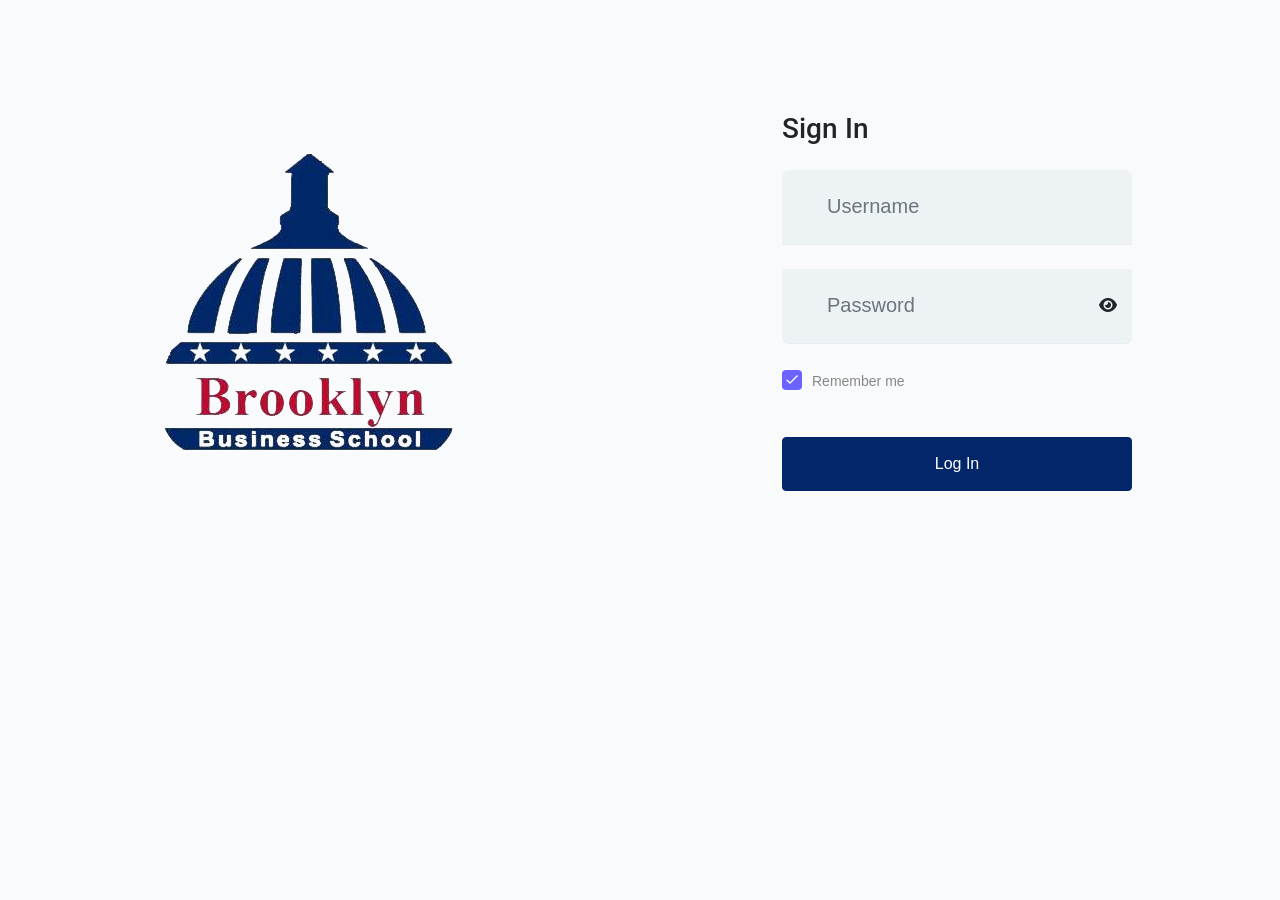
<file: index.html>
<!doctype html>
<html lang="en">

<head>
  <!-- Required meta tags -->
  <meta charset="utf-8">
  <meta name="viewport" content="width=device-width, initial-scale=1, shrink-to-fit=no">
  <link href="https://fonts.googleapis.com/css?family=Roboto:300,400&display=swap" rel="stylesheet">
  <link rel="stylesheet" href="https://cdnjs.cloudflare.com/ajax/libs/font-awesome/6.4.2/css/all.min.css" integrity="sha512-z3gLpd7yknf1YoNbCzqRKc4qyor8gaKU1qmn+CShxbuBusANI9QpRohGBreCFkKxLhei6S9CQXFEbbKuqLg0DA==" crossorigin="anonymous" referrerpolicy="no-referrer" />

  <link rel="stylesheet" href="./rrr/login-form-07/fonts/icomoon/style.css">

  <link rel="stylesheet" href="./rrr/login-form-07/css/owl.carousel.min.css">
  <link rel="stylesheet" href="./css/master.css">


  <!-- Bootstrap CSS -->
  <link rel="stylesheet" href="./rrr/login-form-07/css/bootstrap.min.css">

  <!-- Style -->
  <link rel="stylesheet" href="./rrr/login-form-07/css/style.css">

  <title>Login to SRM</title>
</head>

<body>
  <div class="content">
    <div class="container">
      <div class="row">
        <div class="col-md-6">
          <img src="./imgs/bb_-_logo-removebg-preview.png" alt="Image" class="img-fluid">
        </div>
        <div class="col-md-6 contents">
          <div class="row justify-content-center">
            <div class="col-md-8">
              <div class="mb-4">
                <h3>Sign In</h3>
              </div>
              <form class="form" method="post">
                <div class="form-group first">
                  <label for="username"></label>
                  <input placeholder="Username" type="text" class="form-control" id="username">
                </div>
                <div class="form-group last mb-4 mt-4">
                  <label for="password"></label>
                  <div class="d-flex align-items-center">
                    <input placeholder="Password" type="password" class="form-control" id="password">
                    <span class="password-eye"><i class="fa-solid fa-eye"></i></span>
                  </div>
                  
                </div>
                <div class="d-flex mb-5 align-items-center">
                  <label class="control control--checkbox mb-0"><span class="caption">Remember me</span>
                    <input type="checkbox" checked="checked" />
                    <div class="control__indicator"></div>
                  </label>
                  <!-- <span class="ml-auto"><a href="#" class="forgot-pass">Forgot Password</a></span> -->
                </div>
                <div style="position: relative;">
                  <input type="submit" value="Log In" class="btn btn-block btn-primary myButton">
                  <div id="spinnerLog" class="spinner-border text-light spinner-border-sm" role="status" style="position: absolute; top: 36%; right: 120px; transform: rotate (50%); display: none;"></div>
                </div>
              </form>
            </div>
          </div>
        </div>
      </div>
    </div>
  </div>
    <!-- <script src="./rrr/login-form-07/js/jquery-3.3.1.min.js"></script> -->
  <!-- <script src="./rrr/login-form-07/js/popper.min.js"></script> -->
  <!-- <script src="./rrr/login-form-07/js/bootstrap.min.js"></script> -->
  <script src="./login/main.js"></script>
</body>

</html>
</file>
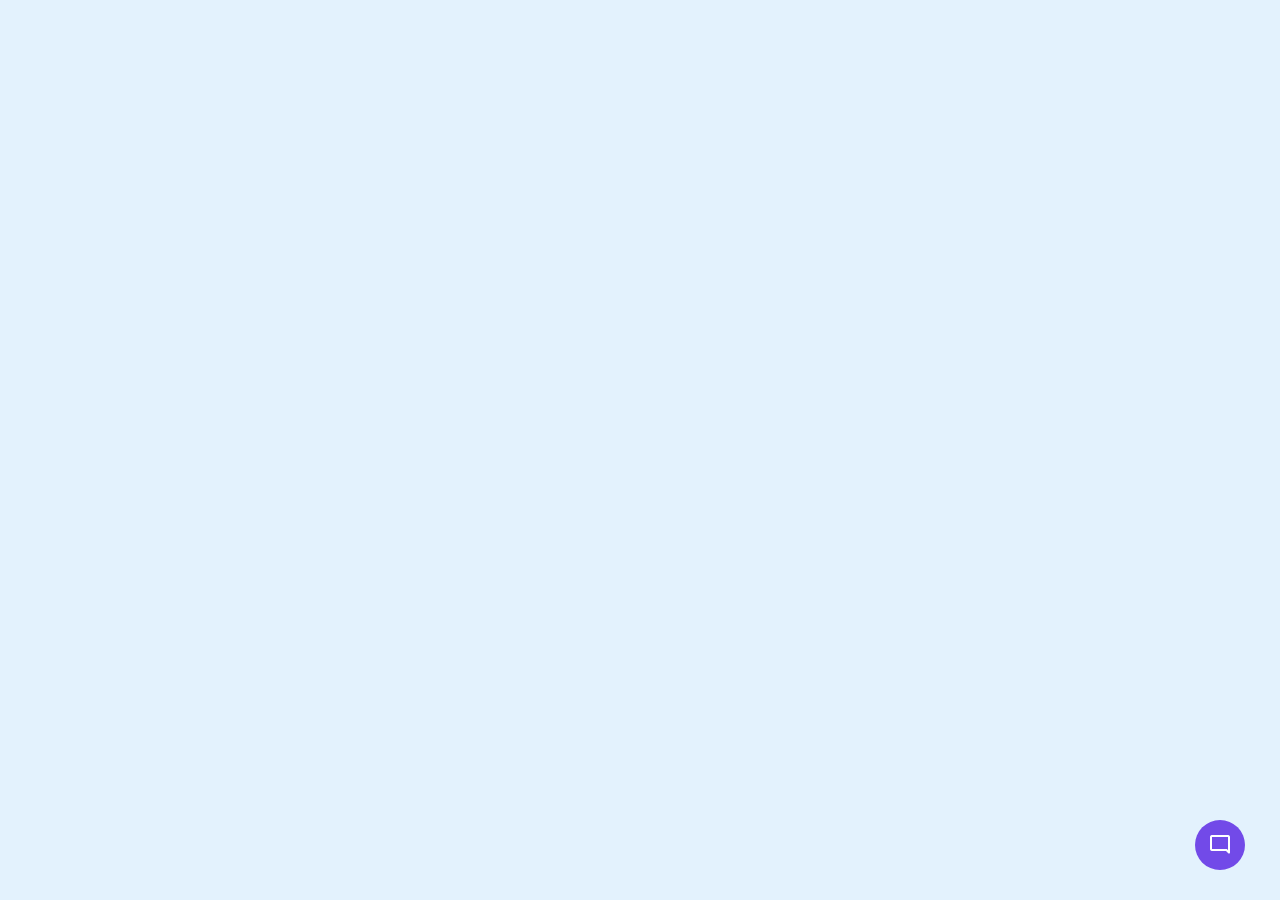
<file: aiPage.html>
<!DOCTYPE html>
<!-- Coding By CodingNepal - www.codingnepalweb.com -->
<html lang="en" dir="ltr">

<head>
    <meta charset="utf-8">
    <title>Chatbot in JavaScript | CodingNepal</title>
    <link rel="stylesheet" href="./css/aiPage.css">
    <meta name="viewport" content="width=device-width, initial-scale=1.0">
    <!-- Google Fonts Link For Icons -->
    <link rel="stylesheet"
        href="https://fonts.googleapis.com/css2?family=Material+Symbols+Outlined:opsz,wght,FILL,GRAD@48,400,0,0" />
    <link rel="stylesheet"
        href="https://fonts.googleapis.com/css2?family=Material+Symbols+Rounded:opsz,wght,FILL,GRAD@48,400,1,0" />
    <script src="./js pages/aipage.js" defer></script>
</head>

<body>
    <button class="chatbot-toggler">
        <span class="material-symbols-rounded">mode_comment</span>
        <span class="material-symbols-outlined">close</span>
    </button>
    <div class="chatbot">
        <header>
            <h2>Chatbot</h2>
            <span class="close-btn material-symbols-outlined">close</span>
        </header>
        <ul class="chatbox">
            <iframe src="https://www.chatpdf.com/c/aHg7Ru9GT75EmxK5TJiZK" id="myIframe" width="100%" height="100%" frameborder="0"></iframe>


        </ul>
        
    </div>

    <script>
        // Wait for the iframe to be loaded
        document.getElementById('myIframe').onload = function () {
          // Access the contentWindow of the iframe
          var iframeContent = document.getElementById('myIframe').contentWindow;
    
          // Access an HTML element within the iframe (e.g., a paragraph)
          var iframeParagraph = iframeContent.document.getElementsByClassName('chat-header');
    
          // Check if the element exists before manipulating it
          if (iframeParagraph) {
            // Manipulate the element
            iframeParagraph.style.diplay = 'none';
          }
        };
      </script>

</body>

</html>
</file>
<file: rrr/login-form-07/fonts/icomoon/style.css>
@font-face {
  font-family: 'icomoon';
  src:  url('fonts/icomoon.eot?10si43');
  src:  url('fonts/icomoon.eot?10si43#iefix') format('embedded-opentype'),
    url('fonts/icomoon.ttf?10si43') format('truetype'),
    url('fonts/icomoon.woff?10si43') format('woff'),
    url('fonts/icomoon.svg?10si43#icomoon') format('svg');
  font-weight: normal;
  font-style: normal;
}

[class^="icon-"], [class*=" icon-"] {
  /* use !important to prevent issues with browser extensions that change fonts */
  font-family: 'icomoon' !important;
  speak: none;
  font-style: normal;
  font-weight: normal;
  font-variant: normal;
  text-transform: none;
  line-height: 1;

  /* Better Font Rendering =========== */
  -webkit-font-smoothing: antialiased;
  -moz-osx-font-smoothing: grayscale;
}

.icon-asterisk:before {
  content: "\f069";
}
.icon-plus:before {
  content: "\f067";
}
.icon-question:before {
  content: "\f128";
}
.icon-minus:before {
  content: "\f068";
}
.icon-glass:before {
  content: "\f000";
}
.icon-music:before {
  content: "\f001";
}
.icon-search:before {
  content: "\f002";
}
.icon-envelope-o:before {
  content: "\f003";
}
.icon-heart:before {
  content: "\f004";
}
.icon-star:before {
  content: "\f005";
}
.icon-star-o:before {
  content: "\f006";
}
.icon-user:before {
  content: "\f007";
}
.icon-film:before {
  content: "\f008";
}
.icon-th-large:before {
  content: "\f009";
}
.icon-th:before {
  content: "\f00a";
}
.icon-th-list:before {
  content: "\f00b";
}
.icon-check:before {
  content: "\f00c";
}
.icon-close:before {
  content: "\f00d";
}
.icon-remove:before {
  content: "\f00d";
}
.icon-times:before {
  content: "\f00d";
}
.icon-search-plus:before {
  content: "\f00e";
}
.icon-search-minus:before {
  content: "\f010";
}
.icon-power-off:before {
  content: "\f011";
}
.icon-signal:before {
  content: "\f012";
}
.icon-cog:before {
  content: "\f013";
}
.icon-gear:before {
  content: "\f013";
}
.icon-trash-o:before {
  content: "\f014";
}
.icon-home:before {
  content: "\f015";
}
.icon-file-o:before {
  content: "\f016";
}
.icon-clock-o:before {
  content: "\f017";
}
.icon-road:before {
  content: "\f018";
}
.icon-download:before {
  content: "\f019";
}
.icon-arrow-circle-o-down:before {
  content: "\f01a";
}
.icon-arrow-circle-o-up:before {
  content: "\f01b";
}
.icon-inbox:before {
  content: "\f01c";
}
.icon-play-circle-o:before {
  content: "\f01d";
}
.icon-repeat:before {
  content: "\f01e";
}
.icon-rotate-right:before {
  content: "\f01e";
}
.icon-refresh:before {
  content: "\f021";
}
.icon-list-alt:before {
  content: "\f022";
}
.icon-lock:before {
  content: "\f023";
}
.icon-flag:before {
  content: "\f024";
}
.icon-headphones:before {
  content: "\f025";
}
.icon-volume-off:before {
  content: "\f026";
}
.icon-volume-down:before {
  content: "\f027";
}
.icon-volume-up:before {
  content: "\f028";
}
.icon-qrcode:before {
  content: "\f029";
}
.icon-barcode:before {
  content: "\f02a";
}
.icon-tag:before {
  content: "\f02b";
}
.icon-tags:before {
  content: "\f02c";
}
.icon-book:before {
  content: "\f02d";
}
.icon-bookmark:before {
  content: "\f02e";
}
.icon-print:before {
  content: "\f02f";
}
.icon-camera:before {
  content: "\f030";
}
.icon-font:before {
  content: "\f031";
}
.icon-bold:before {
  content: "\f032";
}
.icon-italic:before {
  content: "\f033";
}
.icon-text-height:before {
  content: "\f034";
}
.icon-text-width:before {
  content: "\f035";
}
.icon-align-left:before {
  content: "\f036";
}
.icon-align-center:before {
  content: "\f037";
}
.icon-align-right:before {
  content: "\f038";
}
.icon-align-justify:before {
  content: "\f039";
}
.icon-list:before {
  content: "\f03a";
}
.icon-dedent:before {
  content: "\f03b";
}
.icon-outdent:before {
  content: "\f03b";
}
.icon-indent:before {
  content: "\f03c";
}
.icon-video-camera:before {
  content: "\f03d";
}
.icon-image:before {
  content: "\f03e";
}
.icon-photo:before {
  content: "\f03e";
}
.icon-picture-o:before {
  content: "\f03e";
}
.icon-pencil:before {
  content: "\f040";
}
.icon-map-marker:before {
  content: "\f041";
}
.icon-adjust:before {
  content: "\f042";
}
.icon-tint:before {
  content: "\f043";
}
.icon-edit:before {
  content: "\f044";
}
.icon-pencil-square-o:before {
  content: "\f044";
}
.icon-share-square-o:before {
  content: "\f045";
}
.icon-check-square-o:before {
  content: "\f046";
}
.icon-arrows:before {
  content: "\f047";
}
.icon-step-backward:before {
  content: "\f048";
}
.icon-fast-backward:before {
  content: "\f049";
}
.icon-backward:before {
  content: "\f04a";
}
.icon-play:before {
  content: "\f04b";
}
.icon-pause:before {
  content: "\f04c";
}
.icon-stop:before {
  content: "\f04d";
}
.icon-forward:before {
  content: "\f04e";
}
.icon-fast-forward:before {
  content: "\f050";
}
.icon-step-forward:before {
  content: "\f051";
}
.icon-eject:before {
  content: "\f052";
}
.icon-chevron-left:before {
  content: "\f053";
}
.icon-chevron-right:before {
  content: "\f054";
}
.icon-plus-circle:before {
  content: "\f055";
}
.icon-minus-circle:before {
  content: "\f056";
}
.icon-times-circle:before {
  content: "\f057";
}
.icon-check-circle:before {
  content: "\f058";
}
.icon-question-circle:before {
  content: "\f059";
}
.icon-info-circle:before {
  content: "\f05a";
}
.icon-crosshairs:before {
  content: "\f05b";
}
.icon-times-circle-o:before {
  content: "\f05c";
}
.icon-check-circle-o:before {
  content: "\f05d";
}
.icon-ban:before {
  content: "\f05e";
}
.icon-arrow-left:before {
  content: "\f060";
}
.icon-arrow-right:before {
  content: "\f061";
}
.icon-arrow-up:before {
  content: "\f062";
}
.icon-arrow-down:before {
  content: "\f063";
}
.icon-mail-forward:before {
  content: "\f064";
}
.icon-share:before {
  content: "\f064";
}
.icon-expand:before {
  content: "\f065";
}
.icon-compress:before {
  content: "\f066";
}
.icon-exclamation-circle:before {
  content: "\f06a";
}
.icon-gift:before {
  content: "\f06b";
}
.icon-leaf:before {
  content: "\f06c";
}
.icon-fire:before {
  content: "\f06d";
}
.icon-eye:before {
  content: "\f06e";
}
.icon-eye-slash:before {
  content: "\f070";
}
.icon-exclamation-triangle:before {
  content: "\f071";
}
.icon-warning:before {
  content: "\f071";
}
.icon-plane:before {
  content: "\f072";
}
.icon-calendar:before {
  content: "\f073";
}
.icon-random:before {
  content: "\f074";
}
.icon-comment:before {
  content: "\f075";
}
.icon-magnet:before {
  content: "\f076";
}
.icon-chevron-up:before {
  content: "\f077";
}
.icon-chevron-down:before {
  content: "\f078";
}
.icon-retweet:before {
  content: "\f079";
}
.icon-shopping-cart:before {
  content: "\f07a";
}
.icon-folder:before {
  content: "\f07b";
}
.icon-folder-open:before {
  content: "\f07c";
}
.icon-arrows-v:before {
  content: "\f07d";
}
.icon-arrows-h:before {
  content: "\f07e";
}
.icon-bar-chart:before {
  content: "\f080";
}
.icon-bar-chart-o:before {
  content: "\f080";
}
.icon-twitter-square:before {
  content: "\f081";
}
.icon-facebook-square:before {
  content: "\f082";
}
.icon-camera-retro:before {
  content: "\f083";
}
.icon-key:before {
  content: "\f084";
}
.icon-cogs:before {
  content: "\f085";
}
.icon-gears:before {
  content: "\f085";
}
.icon-comments:before {
  content: "\f086";
}
.icon-thumbs-o-up:before {
  content: "\f087";
}
.icon-thumbs-o-down:before {
  content: "\f088";
}
.icon-star-half:before {
  content: "\f089";
}
.icon-heart-o:before {
  content: "\f08a";
}
.icon-sign-out:before {
  content: "\f08b";
}
.icon-linkedin-square:before {
  content: "\f08c";
}
.icon-thumb-tack:before {
  content: "\f08d";
}
.icon-external-link:before {
  content: "\f08e";
}
.icon-sign-in:before {
  content: "\f090";
}
.icon-trophy:before {
  content: "\f091";
}
.icon-github-square:before {
  content: "\f092";
}
.icon-upload:before {
  content: "\f093";
}
.icon-lemon-o:before {
  content: "\f094";
}
.icon-phone:before {
  content: "\f095";
}
.icon-square-o:before {
  content: "\f096";
}
.icon-bookmark-o:before {
  content: "\f097";
}
.icon-phone-square:before {
  content: "\f098";
}
.icon-twitter:before {
  content: "\f099";
}
.icon-facebook:before {
  content: "\f09a";
}
.icon-facebook-f:before {
  content: "\f09a";
}
.icon-github:before {
  content: "\f09b";
}
.icon-unlock:before {
  content: "\f09c";
}
.icon-credit-card:before {
  content: "\f09d";
}
.icon-feed:before {
  content: "\f09e";
}
.icon-rss:before {
  content: "\f09e";
}
.icon-hdd-o:before {
  content: "\f0a0";
}
.icon-bullhorn:before {
  content: "\f0a1";
}
.icon-bell-o:before {
  content: "\f0a2";
}
.icon-certificate:before {
  content: "\f0a3";
}
.icon-hand-o-right:before {
  content: "\f0a4";
}
.icon-hand-o-left:before {
  content: "\f0a5";
}
.icon-hand-o-up:before {
  content: "\f0a6";
}
.icon-hand-o-down:before {
  content: "\f0a7";
}
.icon-arrow-circle-left:before {
  content: "\f0a8";
}
.icon-arrow-circle-right:before {
  content: "\f0a9";
}
.icon-arrow-circle-up:before {
  content: "\f0aa";
}
.icon-arrow-circle-down:before {
  content: "\f0ab";
}
.icon-globe:before {
  content: "\f0ac";
}
.icon-wrench:before {
  content: "\f0ad";
}
.icon-tasks:before {
  content: "\f0ae";
}
.icon-filter:before {
  content: "\f0b0";
}
.icon-briefcase:before {
  content: "\f0b1";
}
.icon-arrows-alt:before {
  content: "\f0b2";
}
.icon-group:before {
  content: "\f0c0";
}
.icon-users:before {
  content: "\f0c0";
}
.icon-chain:before {
  content: "\f0c1";
}
.icon-link:before {
  content: "\f0c1";
}
.icon-cloud:before {
  content: "\f0c2";
}
.icon-flask:before {
  content: "\f0c3";
}
.icon-cut:before {
  content: "\f0c4";
}
.icon-scissors:before {
  content: "\f0c4";
}
.icon-copy:before {
  content: "\f0c5";
}
.icon-files-o:before {
  content: "\f0c5";
}
.icon-paperclip:before {
  content: "\f0c6";
}
.icon-floppy-o:before {
  content: "\f0c7";
}
.icon-save:before {
  content: "\f0c7";
}
.icon-square:before {
  content: "\f0c8";
}
.icon-bars:before {
  content: "\f0c9";
}
.icon-navicon:before {
  content: "\f0c9";
}
.icon-reorder:before {
  content: "\f0c9";
}
.icon-list-ul:before {
  content: "\f0ca";
}
.icon-list-ol:before {
  content: "\f0cb";
}
.icon-strikethrough:before {
  content: "\f0cc";
}
.icon-underline:before {
  content: "\f0cd";
}
.icon-table:before {
  content: "\f0ce";
}
.icon-magic:before {
  content: "\f0d0";
}
.icon-truck:before {
  content: "\f0d1";
}
.icon-pinterest:before {
  content: "\f0d2";
}
.icon-pinterest-square:before {
  content: "\f0d3";
}
.icon-google-plus-square:before {
  content: "\f0d4";
}
.icon-google-plus:before {
  content: "\f0d5";
}
.icon-money:before {
  content: "\f0d6";
}
.icon-caret-down:before {
  content: "\f0d7";
}
.icon-caret-up:before {
  content: "\f0d8";
}
.icon-caret-left:before {
  content: "\f0d9";
}
.icon-caret-right:before {
  content: "\f0da";
}
.icon-columns:before {
  content: "\f0db";
}
.icon-sort:before {
  content: "\f0dc";
}
.icon-unsorted:before {
  content: "\f0dc";
}
.icon-sort-desc:before {
  content: "\f0dd";
}
.icon-sort-down:before {
  content: "\f0dd";
}
.icon-sort-asc:before {
  content: "\f0de";
}
.icon-sort-up:before {
  content: "\f0de";
}
.icon-envelope:before {
  content: "\f0e0";
}
.icon-linkedin:before {
  content: "\f0e1";
}
.icon-rotate-left:before {
  content: "\f0e2";
}
.icon-undo:before {
  content: "\f0e2";
}
.icon-gavel:before {
  content: "\f0e3";
}
.icon-legal:before {
  content: "\f0e3";
}
.icon-dashboard:before {
  content: "\f0e4";
}
.icon-tachometer:before {
  content: "\f0e4";
}
.icon-comment-o:before {
  content: "\f0e5";
}
.icon-comments-o:before {
  content: "\f0e6";
}
.icon-bolt:before {
  content: "\f0e7";
}
.icon-flash:before {
  content: "\f0e7";
}
.icon-sitemap:before {
  content: "\f0e8";
}
.icon-umbrella:before {
  content: "\f0e9";
}
.icon-clipboard:before {
  content: "\f0ea";
}
.icon-paste:before {
  content: "\f0ea";
}
.icon-lightbulb-o:before {
  content: "\f0eb";
}
.icon-exchange:before {
  content: "\f0ec";
}
.icon-cloud-download:before {
  content: "\f0ed";
}
.icon-cloud-upload:before {
  content: "\f0ee";
}
.icon-user-md:before {
  content: "\f0f0";
}
.icon-stethoscope:before {
  content: "\f0f1";
}
.icon-suitcase:before {
  content: "\f0f2";
}
.icon-bell:before {
  content: "\f0f3";
}
.icon-coffee:before {
  content: "\f0f4";
}
.icon-cutlery:before {
  content: "\f0f5";
}
.icon-file-text-o:before {
  content: "\f0f6";
}
.icon-building-o:before {
  content: "\f0f7";
}
.icon-hospital-o:before {
  content: "\f0f8";
}
.icon-ambulance:before {
  content: "\f0f9";
}
.icon-medkit:before {
  content: "\f0fa";
}
.icon-fighter-jet:before {
  content: "\f0fb";
}
.icon-beer:before {
  content: "\f0fc";
}
.icon-h-square:before {
  content: "\f0fd";
}
.icon-plus-square:before {
  content: "\f0fe";
}
.icon-angle-double-left:before {
  content: "\f100";
}
.icon-angle-double-right:before {
  content: "\f101";
}
.icon-angle-double-up:before {
  content: "\f102";
}
.icon-angle-double-down:before {
  content: "\f103";
}
.icon-angle-left:before {
  content: "\f104";
}
.icon-angle-right:before {
  content: "\f105";
}
.icon-angle-up:before {
  content: "\f106";
}
.icon-angle-down:before {
  content: "\f107";
}
.icon-desktop:before {
  content: "\f108";
}
.icon-laptop:before {
  content: "\f109";
}
.icon-tablet:before {
  content: "\f10a";
}
.icon-mobile:before {
  content: "\f10b";
}
.icon-mobile-phone:before {
  content: "\f10b";
}
.icon-circle-o:before {
  content: "\f10c";
}
.icon-quote-left:before {
  content: "\f10d";
}
.icon-quote-right:before {
  content: "\f10e";
}
.icon-spinner:before {
  content: "\f110";
}
.icon-circle:before {
  content: "\f111";
}
.icon-mail-reply:before {
  content: "\f112";
}
.icon-reply:before {
  content: "\f112";
}
.icon-github-alt:before {
  content: "\f113";
}
.icon-folder-o:before {
  content: "\f114";
}
.icon-folder-open-o:before {
  content: "\f115";
}
.icon-smile-o:before {
  content: "\f118";
}
.icon-frown-o:before {
  content: "\f119";
}
.icon-meh-o:before {
  content: "\f11a";
}
.icon-gamepad:before {
  content: "\f11b";
}
.icon-keyboard-o:before {
  content: "\f11c";
}
.icon-flag-o:before {
  content: "\f11d";
}
.icon-flag-checkered:before {
  content: "\f11e";
}
.icon-terminal:before {
  content: "\f120";
}
.icon-code:before {
  content: "\f121";
}
.icon-mail-reply-all:before {
  content: "\f122";
}
.icon-reply-all:before {
  content: "\f122";
}
.icon-star-half-empty:before {
  content: "\f123";
}
.icon-star-half-full:before {
  content: "\f123";
}
.icon-star-half-o:before {
  content: "\f123";
}
.icon-location-arrow:before {
  content: "\f124";
}
.icon-crop:before {
  content: "\f125";
}
.icon-code-fork:before {
  content: "\f126";
}
.icon-chain-broken:before {
  content: "\f127";
}
.icon-unlink:before {
  content: "\f127";
}
.icon-info:before {
  content: "\f129";
}
.icon-exclamation:before {
  content: "\f12a";
}
.icon-superscript:before {
  content: "\f12b";
}
.icon-subscript:before {
  content: "\f12c";
}
.icon-eraser:before {
  content: "\f12d";
}
.icon-puzzle-piece:before {
  content: "\f12e";
}
.icon-microphone:before {
  content: "\f130";
}
.icon-microphone-slash:before {
  content: "\f131";
}
.icon-shield:before {
  content: "\f132";
}
.icon-calendar-o:before {
  content: "\f133";
}
.icon-fire-extinguisher:before {
  content: "\f134";
}
.icon-rocket:before {
  content: "\f135";
}
.icon-maxcdn:before {
  content: "\f136";
}
.icon-chevron-circle-left:before {
  content: "\f137";
}
.icon-chevron-circle-right:before {
  content: "\f138";
}
.icon-chevron-circle-up:before {
  content: "\f139";
}
.icon-chevron-circle-down:before {
  content: "\f13a";
}
.icon-html5:before {
  content: "\f13b";
}
.icon-css3:before {
  content: "\f13c";
}
.icon-anchor:before {
  content: "\f13d";
}
.icon-unlock-alt:before {
  content: "\f13e";
}
.icon-bullseye:before {
  content: "\f140";
}
.icon-ellipsis-h:before {
  content: "\f141";
}
.icon-ellipsis-v:before {
  content: "\f142";
}
.icon-rss-square:before {
  content: "\f143";
}
.icon-play-circle:before {
  content: "\f144";
}
.icon-ticket:before {
  content: "\f145";
}
.icon-minus-square:before {
  content: "\f146";
}
.icon-minus-square-o:before {
  content: "\f147";
}
.icon-level-up:before {
  content: "\f148";
}
.icon-level-down:before {
  content: "\f149";
}
.icon-check-square:before {
  content: "\f14a";
}
.icon-pencil-square:before {
  content: "\f14b";
}
.icon-external-link-square:before {
  content: "\f14c";
}
.icon-share-square:before {
  content: "\f14d";
}
.icon-compass:before {
  content: "\f14e";
}
.icon-caret-square-o-down:before {
  content: "\f150";
}
.icon-toggle-down:before {
  content: "\f150";
}
.icon-caret-square-o-up:before {
  content: "\f151";
}
.icon-toggle-up:before {
  content: "\f151";
}
.icon-caret-square-o-right:before {
  content: "\f152";
}
.icon-toggle-right:before {
  content: "\f152";
}
.icon-eur:before {
  content: "\f153";
}
.icon-euro:before {
  content: "\f153";
}
.icon-gbp:before {
  content: "\f154";
}
.icon-dollar:before {
  content: "\f155";
}
.icon-usd:before {
  content: "\f155";
}
.icon-inr:before {
  content: "\f156";
}
.icon-rupee:before {
  content: "\f156";
}
.icon-cny:before {
  content: "\f157";
}
.icon-jpy:before {
  content: "\f157";
}
.icon-rmb:before {
  content: "\f157";
}
.icon-yen:before {
  content: "\f157";
}
.icon-rouble:before {
  content: "\f158";
}
.icon-rub:before {
  content: "\f158";
}
.icon-ruble:before {
  content: "\f158";
}
.icon-krw:before {
  content: "\f159";
}
.icon-won:before {
  content: "\f159";
}
.icon-bitcoin:before {
  content: "\f15a";
}
.icon-btc:before {
  content: "\f15a";
}
.icon-file:before {
  content: "\f15b";
}
.icon-file-text:before {
  content: "\f15c";
}
.icon-sort-alpha-asc:before {
  content: "\f15d";
}
.icon-sort-alpha-desc:before {
  content: "\f15e";
}
.icon-sort-amount-asc:before {
  content: "\f160";
}
.icon-sort-amount-desc:before {
  content: "\f161";
}
.icon-sort-numeric-asc:before {
  content: "\f162";
}
.icon-sort-numeric-desc:before {
  content: "\f163";
}
.icon-thumbs-up:before {
  content: "\f164";
}
.icon-thumbs-down:before {
  content: "\f165";
}
.icon-youtube-square:before {
  content: "\f166";
}
.icon-youtube:before {
  content: "\f167";
}
.icon-xing:before {
  content: "\f168";
}
.icon-xing-square:before {
  content: "\f169";
}
.icon-youtube-play:before {
  content: "\f16a";
}
.icon-dropbox:before {
  content: "\f16b";
}
.icon-stack-overflow:before {
  content: "\f16c";
}
.icon-instagram:before {
  content: "\f16d";
}
.icon-flickr:before {
  content: "\f16e";
}
.icon-adn:before {
  content: "\f170";
}
.icon-bitbucket:before {
  content: "\f171";
}
.icon-bitbucket-square:before {
  content: "\f172";
}
.icon-tumblr:before {
  content: "\f173";
}
.icon-tumblr-square:before {
  content: "\f174";
}
.icon-long-arrow-down:before {
  content: "\f175";
}
.icon-long-arrow-up:before {
  content: "\f176";
}
.icon-long-arrow-left:before {
  content: "\f177";
}
.icon-long-arrow-right:before {
  content: "\f178";
}
.icon-apple:before {
  content: "\f179";
}
.icon-windows:before {
  content: "\f17a";
}
.icon-android:before {
  content: "\f17b";
}
.icon-linux:before {
  content: "\f17c";
}
.icon-dribbble:before {
  content: "\f17d";
}
.icon-skype:before {
  content: "\f17e";
}
.icon-foursquare:before {
  content: "\f180";
}
.icon-trello:before {
  content: "\f181";
}
.icon-female:before {
  content: "\f182";
}
.icon-male:before {
  content: "\f183";
}
.icon-gittip:before {
  content: "\f184";
}
.icon-gratipay:before {
  content: "\f184";
}
.icon-sun-o:before {
  content: "\f185";
}
.icon-moon-o:before {
  content: "\f186";
}
.icon-archive:before {
  content: "\f187";
}
.icon-bug:before {
  content: "\f188";
}
.icon-vk:before {
  content: "\f189";
}
.icon-weibo:before {
  content: "\f18a";
}
.icon-renren:before {
  content: "\f18b";
}
.icon-pagelines:before {
  content: "\f18c";
}
.icon-stack-exchange:before {
  content: "\f18d";
}
.icon-arrow-circle-o-right:before {
  content: "\f18e";
}
.icon-arrow-circle-o-left:before {
  content: "\f190";
}
.icon-caret-square-o-left:before {
  content: "\f191";
}
.icon-toggle-left:before {
  content: "\f191";
}
.icon-dot-circle-o:before {
  content: "\f192";
}
.icon-wheelchair:before {
  content: "\f193";
}
.icon-vimeo-square:before {
  content: "\f194";
}
.icon-try:before {
  content: "\f195";
}
.icon-turkish-lira:before {
  content: "\f195";
}
.icon-plus-square-o:before {
  content: "\f196";
}
.icon-space-shuttle:before {
  content: "\f197";
}
.icon-slack:before {
  content: "\f198";
}
.icon-envelope-square:before {
  content: "\f199";
}
.icon-wordpress:before {
  content: "\f19a";
}
.icon-openid:before {
  content: "\f19b";
}
.icon-bank:before {
  content: "\f19c";
}
.icon-institution:before {
  content: "\f19c";
}
.icon-university:before {
  content: "\f19c";
}
.icon-graduation-cap:before {
  content: "\f19d";
}
.icon-mortar-board:before {
  content: "\f19d";
}
.icon-yahoo:before {
  content: "\f19e";
}
.icon-google:before {
  content: "\f1a0";
}
.icon-reddit:before {
  content: "\f1a1";
}
.icon-reddit-square:before {
  content: "\f1a2";
}
.icon-stumbleupon-circle:before {
  content: "\f1a3";
}
.icon-stumbleupon:before {
  content: "\f1a4";
}
.icon-delicious:before {
  content: "\f1a5";
}
.icon-digg:before {
  content: "\f1a6";
}
.icon-pied-piper-pp:before {
  content: "\f1a7";
}
.icon-pied-piper-alt:before {
  content: "\f1a8";
}
.icon-drupal:before {
  content: "\f1a9";
}
.icon-joomla:before {
  content: "\f1aa";
}
.icon-language:before {
  content: "\f1ab";
}
.icon-fax:before {
  content: "\f1ac";
}
.icon-building:before {
  content: "\f1ad";
}
.icon-child:before {
  content: "\f1ae";
}
.icon-paw:before {
  content: "\f1b0";
}
.icon-spoon:before {
  content: "\f1b1";
}
.icon-cube:before {
  content: "\f1b2";
}
.icon-cubes:before {
  content: "\f1b3";
}
.icon-behance:before {
  content: "\f1b4";
}
.icon-behance-square:before {
  content: "\f1b5";
}
.icon-steam:before {
  content: "\f1b6";
}
.icon-steam-square:before {
  content: "\f1b7";
}
.icon-recycle:before {
  content: "\f1b8";
}
.icon-automobile:before {
  content: "\f1b9";
}
.icon-car:before {
  content: "\f1b9";
}
.icon-cab:before {
  content: "\f1ba";
}
.icon-taxi:before {
  content: "\f1ba";
}
.icon-tree:before {
  content: "\f1bb";
}
.icon-spotify:before {
  content: "\f1bc";
}
.icon-deviantart:before {
  content: "\f1bd";
}
.icon-soundcloud:before {
  content: "\f1be";
}
.icon-database:before {
  content: "\f1c0";
}
.icon-file-pdf-o:before {
  content: "\f1c1";
}
.icon-file-word-o:before {
  content: "\f1c2";
}
.icon-file-excel-o:before {
  content: "\f1c3";
}
.icon-file-powerpoint-o:before {
  content: "\f1c4";
}
.icon-file-image-o:before {
  content: "\f1c5";
}
.icon-file-photo-o:before {
  content: "\f1c5";
}
.icon-file-picture-o:before {
  content: "\f1c5";
}
.icon-file-archive-o:before {
  content: "\f1c6";
}
.icon-file-zip-o:before {
  content: "\f1c6";
}
.icon-file-audio-o:before {
  content: "\f1c7";
}
.icon-file-sound-o:before {
  content: "\f1c7";
}
.icon-file-movie-o:before {
  content: "\f1c8";
}
.icon-file-video-o:before {
  content: "\f1c8";
}
.icon-file-code-o:before {
  content: "\f1c9";
}
.icon-vine:before {
  content: "\f1ca";
}
.icon-codepen:before {
  content: "\f1cb";
}
.icon-jsfiddle:before {
  content: "\f1cc";
}
.icon-life-bouy:before {
  content: "\f1cd";
}
.icon-life-buoy:before {
  content: "\f1cd";
}
.icon-life-ring:before {
  content: "\f1cd";
}
.icon-life-saver:before {
  content: "\f1cd";
}
.icon-support:before {
  content: "\f1cd";
}
.icon-circle-o-notch:before {
  content: "\f1ce";
}
.icon-ra:before {
  content: "\f1d0";
}
.icon-rebel:before {
  content: "\f1d0";
}
.icon-resistance:before {
  content: "\f1d0";
}
.icon-empire:before {
  content: "\f1d1";
}
.icon-ge:before {
  content: "\f1d1";
}
.icon-git-square:before {
  content: "\f1d2";
}
.icon-git:before {
  content: "\f1d3";
}
.icon-hacker-news:before {
  content: "\f1d4";
}
.icon-y-combinator-square:before {
  content: "\f1d4";
}
.icon-yc-square:before {
  content: "\f1d4";
}
.icon-tencent-weibo:before {
  content: "\f1d5";
}
.icon-qq:before {
  content: "\f1d6";
}
.icon-wechat:before {
  content: "\f1d7";
}
.icon-weixin:before {
  content: "\f1d7";
}
.icon-paper-plane:before {
  content: "\f1d8";
}
.icon-send:before {
  content: "\f1d8";
}
.icon-paper-plane-o:before {
  content: "\f1d9";
}
.icon-send-o:before {
  content: "\f1d9";
}
.icon-history:before {
  content: "\f1da";
}
.icon-circle-thin:before {
  content: "\f1db";
}
.icon-header:before {
  content: "\f1dc";
}
.icon-paragraph:before {
  content: "\f1dd";
}
.icon-sliders:before {
  content: "\f1de";
}
.icon-share-alt:before {
  content: "\f1e0";
}
.icon-share-alt-square:before {
  content: "\f1e1";
}
.icon-bomb:before {
  content: "\f1e2";
}
.icon-futbol-o:before {
  content: "\f1e3";
}
.icon-soccer-ball-o:before {
  content: "\f1e3";
}
.icon-tty:before {
  content: "\f1e4";
}
.icon-binoculars:before {
  content: "\f1e5";
}
.icon-plug:before {
  content: "\f1e6";
}
.icon-slideshare:before {
  content: "\f1e7";
}
.icon-twitch:before {
  content: "\f1e8";
}
.icon-yelp:before {
  content: "\f1e9";
}
.icon-newspaper-o:before {
  content: "\f1ea";
}
.icon-wifi:before {
  content: "\f1eb";
}
.icon-calculator:before {
  content: "\f1ec";
}
.icon-paypal:before {
  content: "\f1ed";
}
.icon-google-wallet:before {
  content: "\f1ee";
}
.icon-cc-visa:before {
  content: "\f1f0";
}
.icon-cc-mastercard:before {
  content: "\f1f1";
}
.icon-cc-discover:before {
  content: "\f1f2";
}
.icon-cc-amex:before {
  content: "\f1f3";
}
.icon-cc-paypal:before {
  content: "\f1f4";
}
.icon-cc-stripe:before {
  content: "\f1f5";
}
.icon-bell-slash:before {
  content: "\f1f6";
}
.icon-bell-slash-o:before {
  content: "\f1f7";
}
.icon-trash:before {
  content: "\f1f8";
}
.icon-copyright:before {
  content: "\f1f9";
}
.icon-at:before {
  content: "\f1fa";
}
.icon-eyedropper:before {
  content: "\f1fb";
}
.icon-paint-brush:before {
  content: "\f1fc";
}
.icon-birthday-cake:before {
  content: "\f1fd";
}
.icon-area-chart:before {
  content: "\f1fe";
}
.icon-pie-chart:before {
  content: "\f200";
}
.icon-line-chart:before {
  content: "\f201";
}
.icon-lastfm:before {
  content: "\f202";
}
.icon-lastfm-square:before {
  content: "\f203";
}
.icon-toggle-off:before {
  content: "\f204";
}
.icon-toggle-on:before {
  content: "\f205";
}
.icon-bicycle:before {
  content: "\f206";
}
.icon-bus:before {
  content: "\f207";
}
.icon-ioxhost:before {
  content: "\f208";
}
.icon-angellist:before {
  content: "\f209";
}
.icon-cc:before {
  content: "\f20a";
}
.icon-ils:before {
  content: "\f20b";
}
.icon-shekel:before {
  content: "\f20b";
}
.icon-sheqel:before {
  content: "\f20b";
}
.icon-meanpath:before {
  content: "\f20c";
}
.icon-buysellads:before {
  content: "\f20d";
}
.icon-connectdevelop:before {
  content: "\f20e";
}
.icon-dashcube:before {
  content: "\f210";
}
.icon-forumbee:before {
  content: "\f211";
}
.icon-leanpub:before {
  content: "\f212";
}
.icon-sellsy:before {
  content: "\f213";
}
.icon-shirtsinbulk:before {
  content: "\f214";
}
.icon-simplybuilt:before {
  content: "\f215";
}
.icon-skyatlas:before {
  content: "\f216";
}
.icon-cart-plus:before {
  content: "\f217";
}
.icon-cart-arrow-down:before {
  content: "\f218";
}
.icon-diamond:before {
  content: "\f219";
}
.icon-ship:before {
  content: "\f21a";
}
.icon-user-secret:before {
  content: "\f21b";
}
.icon-motorcycle:before {
  content: "\f21c";
}
.icon-street-view:before {
  content: "\f21d";
}
.icon-heartbeat:before {
  content: "\f21e";
}
.icon-venus:before {
  content: "\f221";
}
.icon-mars:before {
  content: "\f222";
}
.icon-mercury:before {
  content: "\f223";
}
.icon-intersex:before {
  content: "\f224";
}
.icon-transgender:before {
  content: "\f224";
}
.icon-transgender-alt:before {
  content: "\f225";
}
.icon-venus-double:before {
  content: "\f226";
}
.icon-mars-double:before {
  content: "\f227";
}
.icon-venus-mars:before {
  content: "\f228";
}
.icon-mars-stroke:before {
  content: "\f229";
}
.icon-mars-stroke-v:before {
  content: "\f22a";
}
.icon-mars-stroke-h:before {
  content: "\f22b";
}
.icon-neuter:before {
  content: "\f22c";
}
.icon-genderless:before {
  content: "\f22d";
}
.icon-facebook-official:before {
  content: "\f230";
}
.icon-pinterest-p:before {
  content: "\f231";
}
.icon-whatsapp:before {
  content: "\f232";
}
.icon-server:before {
  content: "\f233";
}
.icon-user-plus:before {
  content: "\f234";
}
.icon-user-times:before {
  content: "\f235";
}
.icon-bed:before {
  content: "\f236";
}
.icon-hotel:before {
  content: "\f236";
}
.icon-viacoin:before {
  content: "\f237";
}
.icon-train:before {
  content: "\f238";
}
.icon-subway:before {
  content: "\f239";
}
.icon-medium:before {
  content: "\f23a";
}
.icon-y-combinator:before {
  content: "\f23b";
}
.icon-yc:before {
  content: "\f23b";
}
.icon-optin-monster:before {
  content: "\f23c";
}
.icon-opencart:before {
  content: "\f23d";
}
.icon-expeditedssl:before {
  content: "\f23e";
}
.icon-battery:before {
  content: "\f240";
}
.icon-battery-4:before {
  content: "\f240";
}
.icon-battery-full:before {
  content: "\f240";
}
.icon-battery-3:before {
  content: "\f241";
}
.icon-battery-three-quarters:before {
  content: "\f241";
}
.icon-battery-2:before {
  content: "\f242";
}
.icon-battery-half:before {
  content: "\f242";
}
.icon-battery-1:before {
  content: "\f243";
}
.icon-battery-quarter:before {
  content: "\f243";
}
.icon-battery-0:before {
  content: "\f244";
}
.icon-battery-empty:before {
  content: "\f244";
}
.icon-mouse-pointer:before {
  content: "\f245";
}
.icon-i-cursor:before {
  content: "\f246";
}
.icon-object-group:before {
  content: "\f247";
}
.icon-object-ungroup:before {
  content: "\f248";
}
.icon-sticky-note:before {
  content: "\f249";
}
.icon-sticky-note-o:before {
  content: "\f24a";
}
.icon-cc-jcb:before {
  content: "\f24b";
}
.icon-cc-diners-club:before {
  content: "\f24c";
}
.icon-clone:before {
  content: "\f24d";
}
.icon-balance-scale:before {
  content: "\f24e";
}
.icon-hourglass-o:before {
  content: "\f250";
}
.icon-hourglass-1:before {
  content: "\f251";
}
.icon-hourglass-start:before {
  content: "\f251";
}
.icon-hourglass-2:before {
  content: "\f252";
}
.icon-hourglass-half:before {
  content: "\f252";
}
.icon-hourglass-3:before {
  content: "\f253";
}
.icon-hourglass-end:before {
  content: "\f253";
}
.icon-hourglass:before {
  content: "\f254";
}
.icon-hand-grab-o:before {
  content: "\f255";
}
.icon-hand-rock-o:before {
  content: "\f255";
}
.icon-hand-paper-o:before {
  content: "\f256";
}
.icon-hand-stop-o:before {
  content: "\f256";
}
.icon-hand-scissors-o:before {
  content: "\f257";
}
.icon-hand-lizard-o:before {
  content: "\f258";
}
.icon-hand-spock-o:before {
  content: "\f259";
}
.icon-hand-pointer-o:before {
  content: "\f25a";
}
.icon-hand-peace-o:before {
  content: "\f25b";
}
.icon-trademark:before {
  content: "\f25c";
}
.icon-registered:before {
  content: "\f25d";
}
.icon-creative-commons:before {
  content: "\f25e";
}
.icon-gg:before {
  content: "\f260";
}
.icon-gg-circle:before {
  content: "\f261";
}
.icon-tripadvisor:before {
  content: "\f262";
}
.icon-odnoklassniki:before {
  content: "\f263";
}
.icon-odnoklassniki-square:before {
  content: "\f264";
}
.icon-get-pocket:before {
  content: "\f265";
}
.icon-wikipedia-w:before {
  content: "\f266";
}
.icon-safari:before {
  content: "\f267";
}
.icon-chrome:before {
  content: "\f268";
}
.icon-firefox:before {
  content: "\f269";
}
.icon-opera:before {
  content: "\f26a";
}
.icon-internet-explorer:before {
  content: "\f26b";
}
.icon-television:before {
  content: "\f26c";
}
.icon-tv:before {
  content: "\f26c";
}
.icon-contao:before {
  content: "\f26d";
}
.icon-500px:before {
  content: "\f26e";
}
.icon-amazon:before {
  content: "\f270";
}
.icon-calendar-plus-o:before {
  content: "\f271";
}
.icon-calendar-minus-o:before {
  content: "\f272";
}
.icon-calendar-times-o:before {
  content: "\f273";
}
.icon-calendar-check-o:before {
  content: "\f274";
}
.icon-industry:before {
  content: "\f275";
}
.icon-map-pin:before {
  content: "\f276";
}
.icon-map-signs:before {
  content: "\f277";
}
.icon-map-o:before {
  content: "\f278";
}
.icon-map:before {
  content: "\f279";
}
.icon-commenting:before {
  content: "\f27a";
}
.icon-commenting-o:before {
  content: "\f27b";
}
.icon-houzz:before {
  content: "\f27c";
}
.icon-vimeo:before {
  content: "\f27d";
}
.icon-black-tie:before {
  content: "\f27e";
}
.icon-fonticons:before {
  content: "\f280";
}
.icon-reddit-alien:before {
  content: "\f281";
}
.icon-edge:before {
  content: "\f282";
}
.icon-credit-card-alt:before {
  content: "\f283";
}
.icon-codiepie:before {
  content: "\f284";
}
.icon-modx:before {
  content: "\f285";
}
.icon-fort-awesome:before {
  content: "\f286";
}
.icon-usb:before {
  content: "\f287";
}
.icon-product-hunt:before {
  content: "\f288";
}
.icon-mixcloud:before {
  content: "\f289";
}
.icon-scribd:before {
  content: "\f28a";
}
.icon-pause-circle:before {
  content: "\f28b";
}
.icon-pause-circle-o:before {
  content: "\f28c";
}
.icon-stop-circle:before {
  content: "\f28d";
}
.icon-stop-circle-o:before {
  content: "\f28e";
}
.icon-shopping-bag:before {
  content: "\f290";
}
.icon-shopping-basket:before {
  content: "\f291";
}
.icon-hashtag:before {
  content: "\f292";
}
.icon-bluetooth:before {
  content: "\f293";
}
.icon-bluetooth-b:before {
  content: "\f294";
}
.icon-percent:before {
  content: "\f295";
}
.icon-gitlab:before {
  content: "\f296";
}
.icon-wpbeginner:before {
  content: "\f297";
}
.icon-wpforms:before {
  content: "\f298";
}
.icon-envira:before {
  content: "\f299";
}
.icon-universal-access:before {
  content: "\f29a";
}
.icon-wheelchair-alt:before {
  content: "\f29b";
}
.icon-question-circle-o:before {
  content: "\f29c";
}
.icon-blind:before {
  content: "\f29d";
}
.icon-audio-description:before {
  content: "\f29e";
}
.icon-volume-control-phone:before {
  content: "\f2a0";
}
.icon-braille:before {
  content: "\f2a1";
}
.icon-assistive-listening-systems:before {
  content: "\f2a2";
}
.icon-american-sign-language-interpreting:before {
  content: "\f2a3";
}
.icon-asl-interpreting:before {
  content: "\f2a3";
}
.icon-deaf:before {
  content: "\f2a4";
}
.icon-deafness:before {
  content: "\f2a4";
}
.icon-hard-of-hearing:before {
  content: "\f2a4";
}
.icon-glide:before {
  content: "\f2a5";
}
.icon-glide-g:before {
  content: "\f2a6";
}
.icon-sign-language:before {
  content: "\f2a7";
}
.icon-signing:before {
  content: "\f2a7";
}
.icon-low-vision:before {
  content: "\f2a8";
}
.icon-viadeo:before {
  content: "\f2a9";
}
.icon-viadeo-square:before {
  content: "\f2aa";
}
.icon-snapchat:before {
  content: "\f2ab";
}
.icon-snapchat-ghost:before {
  content: "\f2ac";
}
.icon-snapchat-square:before {
  content: "\f2ad";
}
.icon-pied-piper:before {
  content: "\f2ae";
}
.icon-first-order:before {
  content: "\f2b0";
}
.icon-yoast:before {
  content: "\f2b1";
}
.icon-themeisle:before {
  content: "\f2b2";
}
.icon-google-plus-circle:before {
  content: "\f2b3";
}
.icon-google-plus-official:before {
  content: "\f2b3";
}
.icon-fa:before {
  content: "\f2b4";
}
.icon-font-awesome:before {
  content: "\f2b4";
}
.icon-handshake-o:before {
  content: "\f2b5";
}
.icon-envelope-open:before {
  content: "\f2b6";
}
.icon-envelope-open-o:before {
  content: "\f2b7";
}
.icon-linode:before {
  content: "\f2b8";
}
.icon-address-book:before {
  content: "\f2b9";
}
.icon-address-book-o:before {
  content: "\f2ba";
}
.icon-address-card:before {
  content: "\f2bb";
}
.icon-vcard:before {
  content: "\f2bb";
}
.icon-address-card-o:before {
  content: "\f2bc";
}
.icon-vcard-o:before {
  content: "\f2bc";
}
.icon-user-circle:before {
  content: "\f2bd";
}
.icon-user-circle-o:before {
  content: "\f2be";
}
.icon-user-o:before {
  content: "\f2c0";
}
.icon-id-badge:before {
  content: "\f2c1";
}
.icon-drivers-license:before {
  content: "\f2c2";
}
.icon-id-card:before {
  content: "\f2c2";
}
.icon-drivers-license-o:before {
  content: "\f2c3";
}
.icon-id-card-o:before {
  content: "\f2c3";
}
.icon-quora:before {
  content: "\f2c4";
}
.icon-free-code-camp:before {
  content: "\f2c5";
}
.icon-telegram:before {
  content: "\f2c6";
}
.icon-thermometer:before {
  content: "\f2c7";
}
.icon-thermometer-4:before {
  content: "\f2c7";
}
.icon-thermometer-full:before {
  content: "\f2c7";
}
.icon-thermometer-3:before {
  content: "\f2c8";
}
.icon-thermometer-three-quarters:before {
  content: "\f2c8";
}
.icon-thermometer-2:before {
  content: "\f2c9";
}
.icon-thermometer-half:before {
  content: "\f2c9";
}
.icon-thermometer-1:before {
  content: "\f2ca";
}
.icon-thermometer-quarter:before {
  content: "\f2ca";
}
.icon-thermometer-0:before {
  content: "\f2cb";
}
.icon-thermometer-empty:before {
  content: "\f2cb";
}
.icon-shower:before {
  content: "\f2cc";
}
.icon-bath:before {
  content: "\f2cd";
}
.icon-bathtub:before {
  content: "\f2cd";
}
.icon-s15:before {
  content: "\f2cd";
}
.icon-podcast:before {
  content: "\f2ce";
}
.icon-window-maximize:before {
  content: "\f2d0";
}
.icon-window-minimize:before {
  content: "\f2d1";
}
.icon-window-restore:before {
  content: "\f2d2";
}
.icon-times-rectangle:before {
  content: "\f2d3";
}
.icon-window-close:before {
  content: "\f2d3";
}
.icon-times-rectangle-o:before {
  content: "\f2d4";
}
.icon-window-close-o:before {
  content: "\f2d4";
}
.icon-bandcamp:before {
  content: "\f2d5";
}
.icon-grav:before {
  content: "\f2d6";
}
.icon-etsy:before {
  content: "\f2d7";
}
.icon-imdb:before {
  content: "\f2d8";
}
.icon-ravelry:before {
  content: "\f2d9";
}
.icon-eercast:before {
  content: "\f2da";
}
.icon-microchip:before {
  content: "\f2db";
}
.icon-snowflake-o:before {
  content: "\f2dc";
}
.icon-superpowers:before {
  content: "\f2dd";
}
.icon-wpexplorer:before {
  content: "\f2de";
}
.icon-meetup:before {
  content: "\f2e0";
}
.icon-3d_rotation:before {
  content: "\e84d";
}
.icon-ac_unit:before {
  content: "\eb3b";
}
.icon-alarm:before {
  content: "\e855";
}
.icon-access_alarms:before {
  content: "\e191";
}
.icon-schedule:before {
  content: "\e8b5";
}
.icon-accessibility:before {
  content: "\e84e";
}
.icon-accessible:before {
  content: "\e914";
}
.icon-account_balance:before {
  content: "\e84f";
}
.icon-account_balance_wallet:before {
  content: "\e850";
}
.icon-account_box:before {
  content: "\e851";
}
.icon-account_circle:before {
  content: "\e853";
}
.icon-adb:before {
  content: "\e60e";
}
.icon-add:before {
  content: "\e145";
}
.icon-add_a_photo:before {
  content: "\e439";
}
.icon-alarm_add:before {
  content: "\e856";
}
.icon-add_alert:before {
  content: "\e003";
}
.icon-add_box:before {
  content: "\e146";
}
.icon-add_circle:before {
  content: "\e147";
}
.icon-control_point:before {
  content: "\e3ba";
}
.icon-add_location:before {
  content: "\e567";
}
.icon-add_shopping_cart:before {
  content: "\e854";
}
.icon-queue:before {
  content: "\e03c";
}
.icon-add_to_queue:before {
  content: "\e05c";
}
.icon-adjust2:before {
  content: "\e39e";
}
.icon-airline_seat_flat:before {
  content: "\e630";
}
.icon-airline_seat_flat_angled:before {
  content: "\e631";
}
.icon-airline_seat_individual_suite:before {
  content: "\e632";
}
.icon-airline_seat_legroom_extra:before {
  content: "\e633";
}
.icon-airline_seat_legroom_normal:before {
  content: "\e634";
}
.icon-airline_seat_legroom_reduced:before {
  content: "\e635";
}
.icon-airline_seat_recline_extra:before {
  content: "\e636";
}
.icon-airline_seat_recline_normal:before {
  content: "\e637";
}
.icon-flight:before {
  content: "\e539";
}
.icon-airplanemode_inactive:before {
  content: "\e194";
}
.icon-airplay:before {
  content: "\e055";
}
.icon-airport_shuttle:before {
  content: "\eb3c";
}
.icon-alarm_off:before {
  content: "\e857";
}
.icon-alarm_on:before {
  content: "\e858";
}
.icon-album:before {
  content: "\e019";
}
.icon-all_inclusive:before {
  content: "\eb3d";
}
.icon-all_out:before {
  content: "\e90b";
}
.icon-android2:before {
  content: "\e859";
}
.icon-announcement:before {
  content: "\e85a";
}
.icon-apps:before {
  content: "\e5c3";
}
.icon-archive2:before {
  content: "\e149";
}
.icon-arrow_back:before {
  content: "\e5c4";
}
.icon-arrow_downward:before {
  content: "\e5db";
}
.icon-arrow_drop_down:before {
  content: "\e5c5";
}
.icon-arrow_drop_down_circle:before {
  content: "\e5c6";
}
.icon-arrow_drop_up:before {
  content: "\e5c7";
}
.icon-arrow_forward:before {
  content: "\e5c8";
}
.icon-arrow_upward:before {
  content: "\e5d8";
}
.icon-art_track:before {
  content: "\e060";
}
.icon-aspect_ratio:before {
  content: "\e85b";
}
.icon-poll:before {
  content: "\e801";
}
.icon-assignment:before {
  content: "\e85d";
}
.icon-assignment_ind:before {
  content: "\e85e";
}
.icon-assignment_late:before {
  content: "\e85f";
}
.icon-assignment_return:before {
  content: "\e860";
}
.icon-assignment_returned:before {
  content: "\e861";
}
.icon-assignment_turned_in:before {
  content: "\e862";
}
.icon-assistant:before {
  content: "\e39f";
}
.icon-flag2:before {
  content: "\e153";
}
.icon-attach_file:before {
  content: "\e226";
}
.icon-attach_money:before {
  content: "\e227";
}
.icon-attachment:before {
  content: "\e2bc";
}
.icon-audiotrack:before {
  content: "\e3a1";
}
.icon-autorenew:before {
  content: "\e863";
}
.icon-av_timer:before {
  content: "\e01b";
}
.icon-backspace:before {
  content: "\e14a";
}
.icon-cloud_upload:before {
  content: "\e2c3";
}
.icon-battery_alert:before {
  content: "\e19c";
}
.icon-battery_charging_full:before {
  content: "\e1a3";
}
.icon-battery_std:before {
  content: "\e1a5";
}
.icon-battery_unknown:before {
  content: "\e1a6";
}
.icon-beach_access:before {
  content: "\eb3e";
}
.icon-beenhere:before {
  content: "\e52d";
}
.icon-block:before {
  content: "\e14b";
}
.icon-bluetooth2:before {
  content: "\e1a7";
}
.icon-bluetooth_searching:before {
  content: "\e1aa";
}
.icon-bluetooth_connected:before {
  content: "\e1a8";
}
.icon-bluetooth_disabled:before {
  content: "\e1a9";
}
.icon-blur_circular:before {
  content: "\e3a2";
}
.icon-blur_linear:before {
  content: "\e3a3";
}
.icon-blur_off:before {
  content: "\e3a4";
}
.icon-blur_on:before {
  content: "\e3a5";
}
.icon-class:before {
  content: "\e86e";
}
.icon-turned_in:before {
  content: "\e8e6";
}
.icon-turned_in_not:before {
  content: "\e8e7";
}
.icon-border_all:before {
  content: "\e228";
}
.icon-border_bottom:before {
  content: "\e229";
}
.icon-border_clear:before {
  content: "\e22a";
}
.icon-border_color:before {
  content: "\e22b";
}
.icon-border_horizontal:before {
  content: "\e22c";
}
.icon-border_inner:before {
  content: "\e22d";
}
.icon-border_left:before {
  content: "\e22e";
}
.icon-border_outer:before {
  content: "\e22f";
}
.icon-border_right:before {
  content: "\e230";
}
.icon-border_style:before {
  content: "\e231";
}
.icon-border_top:before {
  content: "\e232";
}
.icon-border_vertical:before {
  content: "\e233";
}
.icon-branding_watermark:before {
  content: "\e06b";
}
.icon-brightness_1:before {
  content: "\e3a6";
}
.icon-brightness_2:before {
  content: "\e3a7";
}
.icon-brightness_3:before {
  content: "\e3a8";
}
.icon-brightness_4:before {
  content: "\e3a9";
}
.icon-brightness_low:before {
  content: "\e1ad";
}
.icon-brightness_medium:before {
  content: "\e1ae";
}
.icon-brightness_high:before {
  content: "\e1ac";
}
.icon-brightness_auto:before {
  content: "\e1ab";
}
.icon-broken_image:before {
  content: "\e3ad";
}
.icon-brush:before {
  content: "\e3ae";
}
.icon-bubble_chart:before {
  content: "\e6dd";
}
.icon-bug_report:before {
  content: "\e868";
}
.icon-build:before {
  content: "\e869";
}
.icon-burst_mode:before {
  content: "\e43c";
}
.icon-domain:before {
  content: "\e7ee";
}
.icon-business_center:before {
  content: "\eb3f";
}
.icon-cached:before {
  content: "\e86a";
}
.icon-cake:before {
  content: "\e7e9";
}
.icon-phone2:before {
  content: "\e0cd";
}
.icon-call_end:before {
  content: "\e0b1";
}
.icon-call_made:before {
  content: "\e0b2";
}
.icon-merge_type:before {
  content: "\e252";
}
.icon-call_missed:before {
  content: "\e0b4";
}
.icon-call_missed_outgoing:before {
  content: "\e0e4";
}
.icon-call_received:before {
  content: "\e0b5";
}
.icon-call_split:before {
  content: "\e0b6";
}
.icon-call_to_action:before {
  content: "\e06c";
}
.icon-camera2:before {
  content: "\e3af";
}
.icon-photo_camera:before {
  content: "\e412";
}
.icon-camera_enhance:before {
  content: "\e8fc";
}
.icon-camera_front:before {
  content: "\e3b1";
}
.icon-camera_rear:before {
  content: "\e3b2";
}
.icon-camera_roll:before {
  content: "\e3b3";
}
.icon-cancel:before {
  content: "\e5c9";
}
.icon-redeem:before {
  content: "\e8b1";
}
.icon-card_membership:before {
  content: "\e8f7";
}
.icon-card_travel:before {
  content: "\e8f8";
}
.icon-casino:before {
  content: "\eb40";
}
.icon-cast:before {
  content: "\e307";
}
.icon-cast_connected:before {
  content: "\e308";
}
.icon-center_focus_strong:before {
  content: "\e3b4";
}
.icon-center_focus_weak:before {
  content: "\e3b5";
}
.icon-change_history:before {
  content: "\e86b";
}
.icon-chat:before {
  content: "\e0b7";
}
.icon-chat_bubble:before {
  content: "\e0ca";
}
.icon-chat_bubble_outline:before {
  content: "\e0cb";
}
.icon-check2:before {
  content: "\e5ca";
}
.icon-check_box:before {
  content: "\e834";
}
.icon-check_box_outline_blank:before {
  content: "\e835";
}
.icon-check_circle:before {
  content: "\e86c";
}
.icon-navigate_before:before {
  content: "\e408";
}
.icon-navigate_next:before {
  content: "\e409";
}
.icon-child_care:before {
  content: "\eb41";
}
.icon-child_friendly:before {
  content: "\eb42";
}
.icon-chrome_reader_mode:before {
  content: "\e86d";
}
.icon-close2:before {
  content: "\e5cd";
}
.icon-clear_all:before {
  content: "\e0b8";
}
.icon-closed_caption:before {
  content: "\e01c";
}
.icon-wb_cloudy:before {
  content: "\e42d";
}
.icon-cloud_circle:before {
  content: "\e2be";
}
.icon-cloud_done:before {
  content: "\e2bf";
}
.icon-cloud_download:before {
  content: "\e2c0";
}
.icon-cloud_off:before {
  content: "\e2c1";
}
.icon-cloud_queue:before {
  content: "\e2c2";
}
.icon-code2:before {
  content: "\e86f";
}
.icon-photo_library:before {
  content: "\e413";
}
.icon-collections_bookmark:before {
  content: "\e431";
}
.icon-palette:before {
  content: "\e40a";
}
.icon-colorize:before {
  content: "\e3b8";
}
.icon-comment2:before {
  content: "\e0b9";
}
.icon-compare:before {
  content: "\e3b9";
}
.icon-compare_arrows:before {
  content: "\e915";
}
.icon-laptop2:before {
  content: "\e31e";
}
.icon-confirmation_number:before {
  content: "\e638";
}
.icon-contact_mail:before {
  content: "\e0d0";
}
.icon-contact_phone:before {
  content: "\e0cf";
}
.icon-contacts:before {
  content: "\e0ba";
}
.icon-content_copy:before {
  content: "\e14d";
}
.icon-content_cut:before {
  content: "\e14e";
}
.icon-content_paste:before {
  content: "\e14f";
}
.icon-control_point_duplicate:before {
  content: "\e3bb";
}
.icon-copyright2:before {
  content: "\e90c";
}
.icon-mode_edit:before {
  content: "\e254";
}
.icon-create_new_folder:before {
  content: "\e2cc";
}
.icon-payment:before {
  content: "\e8a1";
}
.icon-crop2:before {
  content: "\e3be";
}
.icon-crop_16_9:before {
  content: "\e3bc";
}
.icon-crop_3_2:before {
  content: "\e3bd";
}
.icon-crop_landscape:before {
  content: "\e3c3";
}
.icon-crop_7_5:before {
  content: "\e3c0";
}
.icon-crop_din:before {
  content: "\e3c1";
}
.icon-crop_free:before {
  content: "\e3c2";
}
.icon-crop_original:before {
  content: "\e3c4";
}
.icon-crop_portrait:before {
  content: "\e3c5";
}
.icon-crop_rotate:before {
  content: "\e437";
}
.icon-crop_square:before {
  content: "\e3c6";
}
.icon-dashboard2:before {
  content: "\e871";
}
.icon-data_usage:before {
  content: "\e1af";
}
.icon-date_range:before {
  content: "\e916";
}
.icon-dehaze:before {
  content: "\e3c7";
}
.icon-delete:before {
  content: "\e872";
}
.icon-delete_forever:before {
  content: "\e92b";
}
.icon-delete_sweep:before {
  content: "\e16c";
}
.icon-description:before {
  content: "\e873";
}
.icon-desktop_mac:before {
  content: "\e30b";
}
.icon-desktop_windows:before {
  content: "\e30c";
}
.icon-details:before {
  content: "\e3c8";
}
.icon-developer_board:before {
  content: "\e30d";
}
.icon-developer_mode:before {
  content: "\e1b0";
}
.icon-device_hub:before {
  content: "\e335";
}
.icon-phonelink:before {
  content: "\e326";
}
.icon-devices_other:before {
  content: "\e337";
}
.icon-dialer_sip:before {
  content: "\e0bb";
}
.icon-dialpad:before {
  content: "\e0bc";
}
.icon-directions:before {
  content: "\e52e";
}
.icon-directions_bike:before {
  content: "\e52f";
}
.icon-directions_boat:before {
  content: "\e532";
}
.icon-directions_bus:before {
  content: "\e530";
}
.icon-directions_car:before {
  content: "\e531";
}
.icon-directions_railway:before {
  content: "\e534";
}
.icon-directions_run:before {
  content: "\e566";
}
.icon-directions_transit:before {
  content: "\e535";
}
.icon-directions_walk:before {
  content: "\e536";
}
.icon-disc_full:before {
  content: "\e610";
}
.icon-dns:before {
  content: "\e875";
}
.icon-not_interested:before {
  content: "\e033";
}
.icon-do_not_disturb_alt:before {
  content: "\e611";
}
.icon-do_not_disturb_off:before {
  content: "\e643";
}
.icon-remove_circle:before {
  content: "\e15c";
}
.icon-dock:before {
  content: "\e30e";
}
.icon-done:before {
  content: "\e876";
}
.icon-done_all:before {
  content: "\e877";
}
.icon-donut_large:before {
  content: "\e917";
}
.icon-donut_small:before {
  content: "\e918";
}
.icon-drafts:before {
  content: "\e151";
}
.icon-drag_handle:before {
  content: "\e25d";
}
.icon-time_to_leave:before {
  content: "\e62c";
}
.icon-dvr:before {
  content: "\e1b2";
}
.icon-edit_location:before {
  content: "\e568";
}
.icon-eject2:before {
  content: "\e8fb";
}
.icon-markunread:before {
  content: "\e159";
}
.icon-enhanced_encryption:before {
  content: "\e63f";
}
.icon-equalizer:before {
  content: "\e01d";
}
.icon-error:before {
  content: "\e000";
}
.icon-error_outline:before {
  content: "\e001";
}
.icon-euro_symbol:before {
  content: "\e926";
}
.icon-ev_station:before {
  content: "\e56d";
}
.icon-insert_invitation:before {
  content: "\e24f";
}
.icon-event_available:before {
  content: "\e614";
}
.icon-event_busy:before {
  content: "\e615";
}
.icon-event_note:before {
  content: "\e616";
}
.icon-event_seat:before {
  content: "\e903";
}
.icon-exit_to_app:before {
  content: "\e879";
}
.icon-expand_less:before {
  content: "\e5ce";
}
.icon-expand_more:before {
  content: "\e5cf";
}
.icon-explicit:before {
  content: "\e01e";
}
.icon-explore:before {
  content: "\e87a";
}
.icon-exposure:before {
  content: "\e3ca";
}
.icon-exposure_neg_1:before {
  content: "\e3cb";
}
.icon-exposure_neg_2:before {
  content: "\e3cc";
}
.icon-exposure_plus_1:before {
  content: "\e3cd";
}
.icon-exposure_plus_2:before {
  content: "\e3ce";
}
.icon-exposure_zero:before {
  content: "\e3cf";
}
.icon-extension:before {
  content: "\e87b";
}
.icon-face:before {
  content: "\e87c";
}
.icon-fast_forward:before {
  content: "\e01f";
}
.icon-fast_rewind:before {
  content: "\e020";
}
.icon-favorite:before {
  content: "\e87d";
}
.icon-favorite_border:before {
  content: "\e87e";
}
.icon-featured_play_list:before {
  content: "\e06d";
}
.icon-featured_video:before {
  content: "\e06e";
}
.icon-sms_failed:before {
  content: "\e626";
}
.icon-fiber_dvr:before {
  content: "\e05d";
}
.icon-fiber_manual_record:before {
  content: "\e061";
}
.icon-fiber_new:before {
  content: "\e05e";
}
.icon-fiber_pin:before {
  content: "\e06a";
}
.icon-fiber_smart_record:before {
  content: "\e062";
}
.icon-get_app:before {
  content: "\e884";
}
.icon-file_upload:before {
  content: "\e2c6";
}
.icon-filter2:before {
  content: "\e3d3";
}
.icon-filter_1:before {
  content: "\e3d0";
}
.icon-filter_2:before {
  content: "\e3d1";
}
.icon-filter_3:before {
  content: "\e3d2";
}
.icon-filter_4:before {
  content: "\e3d4";
}
.icon-filter_5:before {
  content: "\e3d5";
}
.icon-filter_6:before {
  content: "\e3d6";
}
.icon-filter_7:before {
  content: "\e3d7";
}
.icon-filter_8:before {
  content: "\e3d8";
}
.icon-filter_9:before {
  content: "\e3d9";
}
.icon-filter_9_plus:before {
  content: "\e3da";
}
.icon-filter_b_and_w:before {
  content: "\e3db";
}
.icon-filter_center_focus:before {
  content: "\e3dc";
}
.icon-filter_drama:before {
  content: "\e3dd";
}
.icon-filter_frames:before {
  content: "\e3de";
}
.icon-terrain:before {
  content: "\e564";
}
.icon-filter_list:before {
  content: "\e152";
}
.icon-filter_none:before {
  content: "\e3e0";
}
.icon-filter_tilt_shift:before {
  content: "\e3e2";
}
.icon-filter_vintage:before {
  content: "\e3e3";
}
.icon-find_in_page:before {
  content: "\e880";
}
.icon-find_replace:before {
  content: "\e881";
}
.icon-fingerprint:before {
  content: "\e90d";
}
.icon-first_page:before {
  content: "\e5dc";
}
.icon-fitness_center:before {
  content: "\eb43";
}
.icon-flare:before {
  content: "\e3e4";
}
.icon-flash_auto:before {
  content: "\e3e5";
}
.icon-flash_off:before {
  content: "\e3e6";
}
.icon-flash_on:before {
  content: "\e3e7";
}
.icon-flight_land:before {
  content: "\e904";
}
.icon-flight_takeoff:before {
  content: "\e905";
}
.icon-flip:before {
  content: "\e3e8";
}
.icon-flip_to_back:before {
  content: "\e882";
}
.icon-flip_to_front:before {
  content: "\e883";
}
.icon-folder2:before {
  content: "\e2c7";
}
.icon-folder_open:before {
  content: "\e2c8";
}
.icon-folder_shared:before {
  content: "\e2c9";
}
.icon-folder_special:before {
  content: "\e617";
}
.icon-font_download:before {
  content: "\e167";
}
.icon-format_align_center:before {
  content: "\e234";
}
.icon-format_align_justify:before {
  content: "\e235";
}
.icon-format_align_left:before {
  content: "\e236";
}
.icon-format_align_right:before {
  content: "\e237";
}
.icon-format_bold:before {
  content: "\e238";
}
.icon-format_clear:before {
  content: "\e239";
}
.icon-format_color_fill:before {
  content: "\e23a";
}
.icon-format_color_reset:before {
  content: "\e23b";
}
.icon-format_color_text:before {
  content: "\e23c";
}
.icon-format_indent_decrease:before {
  content: "\e23d";
}
.icon-format_indent_increase:before {
  content: "\e23e";
}
.icon-format_italic:before {
  content: "\e23f";
}
.icon-format_line_spacing:before {
  content: "\e240";
}
.icon-format_list_bulleted:before {
  content: "\e241";
}
.icon-format_list_numbered:before {
  content: "\e242";
}
.icon-format_paint:before {
  content: "\e243";
}
.icon-format_quote:before {
  content: "\e244";
}
.icon-format_shapes:before {
  content: "\e25e";
}
.icon-format_size:before {
  content: "\e245";
}
.icon-format_strikethrough:before {
  content: "\e246";
}
.icon-format_textdirection_l_to_r:before {
  content: "\e247";
}
.icon-format_textdirection_r_to_l:before {
  content: "\e248";
}
.icon-format_underlined:before {
  content: "\e249";
}
.icon-question_answer:before {
  content: "\e8af";
}
.icon-forward2:before {
  content: "\e154";
}
.icon-forward_10:before {
  content: "\e056";
}
.icon-forward_30:before {
  content: "\e057";
}
.icon-forward_5:before {
  content: "\e058";
}
.icon-free_breakfast:before {
  content: "\eb44";
}
.icon-fullscreen:before {
  content: "\e5d0";
}
.icon-fullscreen_exit:before {
  content: "\e5d1";
}
.icon-functions:before {
  content: "\e24a";
}
.icon-g_translate:before {
  content: "\e927";
}
.icon-games:before {
  content: "\e021";
}
.icon-gavel2:before {
  content: "\e90e";
}
.icon-gesture:before {
  content: "\e155";
}
.icon-gif:before {
  content: "\e908";
}
.icon-goat:before {
  content: "\e900";
}
.icon-golf_course:before {
  content: "\eb45";
}
.icon-my_location:before {
  content: "\e55c";
}
.icon-location_searching:before {
  content: "\e1b7";
}
.icon-location_disabled:before {
  content: "\e1b6";
}
.icon-star2:before {
  content: "\e838";
}
.icon-gradient:before {
  content: "\e3e9";
}
.icon-grain:before {
  content: "\e3ea";
}
.icon-graphic_eq:before {
  content: "\e1b8";
}
.icon-grid_off:before {
  content: "\e3eb";
}
.icon-grid_on:before {
  content: "\e3ec";
}
.icon-people:before {
  content: "\e7fb";
}
.icon-group_add:before {
  content: "\e7f0";
}
.icon-group_work:before {
  content: "\e886";
}
.icon-hd:before {
  content: "\e052";
}
.icon-hdr_off:before {
  content: "\e3ed";
}
.icon-hdr_on:before {
  content: "\e3ee";
}
.icon-hdr_strong:before {
  content: "\e3f1";
}
.icon-hdr_weak:before {
  content: "\e3f2";
}
.icon-headset:before {
  content: "\e310";
}
.icon-headset_mic:before {
  content: "\e311";
}
.icon-healing:before {
  content: "\e3f3";
}
.icon-hearing:before {
  content: "\e023";
}
.icon-help:before {
  content: "\e887";
}
.icon-help_outline:before {
  content: "\e8fd";
}
.icon-high_quality:before {
  content: "\e024";
}
.icon-highlight:before {
  content: "\e25f";
}
.icon-highlight_off:before {
  content: "\e888";
}
.icon-restore:before {
  content: "\e8b3";
}
.icon-home2:before {
  content: "\e88a";
}
.icon-hot_tub:before {
  content: "\eb46";
}
.icon-local_hotel:before {
  content: "\e549";
}
.icon-hourglass_empty:before {
  content: "\e88b";
}
.icon-hourglass_full:before {
  content: "\e88c";
}
.icon-http:before {
  content: "\e902";
}
.icon-lock2:before {
  content: "\e897";
}
.icon-photo2:before {
  content: "\e410";
}
.icon-image_aspect_ratio:before {
  content: "\e3f5";
}
.icon-import_contacts:before {
  content: "\e0e0";
}
.icon-import_export:before {
  content: "\e0c3";
}
.icon-important_devices:before {
  content: "\e912";
}
.icon-inbox2:before {
  content: "\e156";
}
.icon-indeterminate_check_box:before {
  content: "\e909";
}
.icon-info2:before {
  content: "\e88e";
}
.icon-info_outline:before {
  content: "\e88f";
}
.icon-input:before {
  content: "\e890";
}
.icon-insert_comment:before {
  content: "\e24c";
}
.icon-insert_drive_file:before {
  content: "\e24d";
}
.icon-tag_faces:before {
  content: "\e420";
}
.icon-link2:before {
  content: "\e157";
}
.icon-invert_colors:before {
  content: "\e891";
}
.icon-invert_colors_off:before {
  content: "\e0c4";
}
.icon-iso:before {
  content: "\e3f6";
}
.icon-keyboard:before {
  content: "\e312";
}
.icon-keyboard_arrow_down:before {
  content: "\e313";
}
.icon-keyboard_arrow_left:before {
  content: "\e314";
}
.icon-keyboard_arrow_right:before {
  content: "\e315";
}
.icon-keyboard_arrow_up:before {
  content: "\e316";
}
.icon-keyboard_backspace:before {
  content: "\e317";
}
.icon-keyboard_capslock:before {
  content: "\e318";
}
.icon-keyboard_hide:before {
  content: "\e31a";
}
.icon-keyboard_return:before {
  content: "\e31b";
}
.icon-keyboard_tab:before {
  content: "\e31c";
}
.icon-keyboard_voice:before {
  content: "\e31d";
}
.icon-kitchen:before {
  content: "\eb47";
}
.icon-label:before {
  content: "\e892";
}
.icon-label_outline:before {
  content: "\e893";
}
.icon-language2:before {
  content: "\e894";
}
.icon-laptop_chromebook:before {
  content: "\e31f";
}
.icon-laptop_mac:before {
  content: "\e320";
}
.icon-laptop_windows:before {
  content: "\e321";
}
.icon-last_page:before {
  content: "\e5dd";
}
.icon-open_in_new:before {
  content: "\e89e";
}
.icon-layers:before {
  content: "\e53b";
}
.icon-layers_clear:before {
  content: "\e53c";
}
.icon-leak_add:before {
  content: "\e3f8";
}
.icon-leak_remove:before {
  content: "\e3f9";
}
.icon-lens:before {
  content: "\e3fa";
}
.icon-library_books:before {
  content: "\e02f";
}
.icon-library_music:before {
  content: "\e030";
}
.icon-lightbulb_outline:before {
  content: "\e90f";
}
.icon-line_style:before {
  content: "\e919";
}
.icon-line_weight:before {
  content: "\e91a";
}
.icon-linear_scale:before {
  content: "\e260";
}
.icon-linked_camera:before {
  content: "\e438";
}
.icon-list2:before {
  content: "\e896";
}
.icon-live_help:before {
  content: "\e0c6";
}
.icon-live_tv:before {
  content: "\e639";
}
.icon-local_play:before {
  content: "\e553";
}
.icon-local_airport:before {
  content: "\e53d";
}
.icon-local_atm:before {
  content: "\e53e";
}
.icon-local_bar:before {
  content: "\e540";
}
.icon-local_cafe:before {
  content: "\e541";
}
.icon-local_car_wash:before {
  content: "\e542";
}
.icon-local_convenience_store:before {
  content: "\e543";
}
.icon-restaurant_menu:before {
  content: "\e561";
}
.icon-local_drink:before {
  content: "\e544";
}
.icon-local_florist:before {
  content: "\e545";
}
.icon-local_gas_station:before {
  content: "\e546";
}
.icon-shopping_cart:before {
  content: "\e8cc";
}
.icon-local_hospital:before {
  content: "\e548";
}
.icon-local_laundry_service:before {
  content: "\e54a";
}
.icon-local_library:before {
  content: "\e54b";
}
.icon-local_mall:before {
  content: "\e54c";
}
.icon-theaters:before {
  content: "\e8da";
}
.icon-local_offer:before {
  content: "\e54e";
}
.icon-local_parking:before {
  content: "\e54f";
}
.icon-local_pharmacy:before {
  content: "\e550";
}
.icon-local_pizza:before {
  content: "\e552";
}
.icon-print2:before {
  content: "\e8ad";
}
.icon-local_shipping:before {
  content: "\e558";
}
.icon-local_taxi:before {
  content: "\e559";
}
.icon-location_city:before {
  content: "\e7f1";
}
.icon-location_off:before {
  content: "\e0c7";
}
.icon-room:before {
  content: "\e8b4";
}
.icon-lock_open:before {
  content: "\e898";
}
.icon-lock_outline:before {
  content: "\e899";
}
.icon-looks:before {
  content: "\e3fc";
}
.icon-looks_3:before {
  content: "\e3fb";
}
.icon-looks_4:before {
  content: "\e3fd";
}
.icon-looks_5:before {
  content: "\e3fe";
}
.icon-looks_6:before {
  content: "\e3ff";
}
.icon-looks_one:before {
  content: "\e400";
}
.icon-looks_two:before {
  content: "\e401";
}
.icon-sync:before {
  content: "\e627";
}
.icon-loupe:before {
  content: "\e402";
}
.icon-low_priority:before {
  content: "\e16d";
}
.icon-loyalty:before {
  content: "\e89a";
}
.icon-mail_outline:before {
  content: "\e0e1";
}
.icon-map2:before {
  content: "\e55b";
}
.icon-markunread_mailbox:before {
  content: "\e89b";
}
.icon-memory:before {
  content: "\e322";
}
.icon-menu:before {
  content: "\e5d2";
}
.icon-message:before {
  content: "\e0c9";
}
.icon-mic:before {
  content: "\e029";
}
.icon-mic_none:before {
  content: "\e02a";
}
.icon-mic_off:before {
  content: "\e02b";
}
.icon-mms:before {
  content: "\e618";
}
.icon-mode_comment:before {
  content: "\e253";
}
.icon-monetization_on:before {
  content: "\e263";
}
.icon-money_off:before {
  content: "\e25c";
}
.icon-monochrome_photos:before {
  content: "\e403";
}
.icon-mood_bad:before {
  content: "\e7f3";
}
.icon-more:before {
  content: "\e619";
}
.icon-more_horiz:before {
  content: "\e5d3";
}
.icon-more_vert:before {
  content: "\e5d4";
}
.icon-motorcycle2:before {
  content: "\e91b";
}
.icon-mouse:before {
  content: "\e323";
}
.icon-move_to_inbox:before {
  content: "\e168";
}
.icon-movie_creation:before {
  content: "\e404";
}
.icon-movie_filter:before {
  content: "\e43a";
}
.icon-multiline_chart:before {
  content: "\e6df";
}
.icon-music_note:before {
  content: "\e405";
}
.icon-music_video:before {
  content: "\e063";
}
.icon-nature:before {
  content: "\e406";
}
.icon-nature_people:before {
  content: "\e407";
}
.icon-navigation:before {
  content: "\e55d";
}
.icon-near_me:before {
  content: "\e569";
}
.icon-network_cell:before {
  content: "\e1b9";
}
.icon-network_check:before {
  content: "\e640";
}
.icon-network_locked:before {
  content: "\e61a";
}
.icon-network_wifi:before {
  content: "\e1ba";
}
.icon-new_releases:before {
  content: "\e031";
}
.icon-next_week:before {
  content: "\e16a";
}
.icon-nfc:before {
  content: "\e1bb";
}
.icon-no_encryption:before {
  content: "\e641";
}
.icon-signal_cellular_no_sim:before {
  content: "\e1ce";
}
.icon-note:before {
  content: "\e06f";
}
.icon-note_add:before {
  content: "\e89c";
}
.icon-notifications:before {
  content: "\e7f4";
}
.icon-notifications_active:before {
  content: "\e7f7";
}
.icon-notifications_none:before {
  content: "\e7f5";
}
.icon-notifications_off:before {
  content: "\e7f6";
}
.icon-notifications_paused:before {
  content: "\e7f8";
}
.icon-offline_pin:before {
  content: "\e90a";
}
.icon-ondemand_video:before {
  content: "\e63a";
}
.icon-opacity:before {
  content: "\e91c";
}
.icon-open_in_browser:before {
  content: "\e89d";
}
.icon-open_with:before {
  content: "\e89f";
}
.icon-pages:before {
  content: "\e7f9";
}
.icon-pageview:before {
  content: "\e8a0";
}
.icon-pan_tool:before {
  content: "\e925";
}
.icon-panorama:before {
  content: "\e40b";
}
.icon-radio_button_unchecked:before {
  content: "\e836";
}
.icon-panorama_horizontal:before {
  content: "\e40d";
}
.icon-panorama_vertical:before {
  content: "\e40e";
}
.icon-panorama_wide_angle:before {
  content: "\e40f";
}
.icon-party_mode:before {
  content: "\e7fa";
}
.icon-pause2:before {
  content: "\e034";
}
.icon-pause_circle_filled:before {
  content: "\e035";
}
.icon-pause_circle_outline:before {
  content: "\e036";
}
.icon-people_outline:before {
  content: "\e7fc";
}
.icon-perm_camera_mic:before {
  content: "\e8a2";
}
.icon-perm_contact_calendar:before {
  content: "\e8a3";
}
.icon-perm_data_setting:before {
  content: "\e8a4";
}
.icon-perm_device_information:before {
  content: "\e8a5";
}
.icon-person_outline:before {
  content: "\e7ff";
}
.icon-perm_media:before {
  content: "\e8a7";
}
.icon-perm_phone_msg:before {
  content: "\e8a8";
}
.icon-perm_scan_wifi:before {
  content: "\e8a9";
}
.icon-person:before {
  content: "\e7fd";
}
.icon-person_add:before {
  content: "\e7fe";
}
.icon-person_pin:before {
  content: "\e55a";
}
.icon-person_pin_circle:before {
  content: "\e56a";
}
.icon-personal_video:before {
  content: "\e63b";
}
.icon-pets:before {
  content: "\e91d";
}
.icon-phone_android:before {
  content: "\e324";
}
.icon-phone_bluetooth_speaker:before {
  content: "\e61b";
}
.icon-phone_forwarded:before {
  content: "\e61c";
}
.icon-phone_in_talk:before {
  content: "\e61d";
}
.icon-phone_iphone:before {
  content: "\e325";
}
.icon-phone_locked:before {
  content: "\e61e";
}
.icon-phone_missed:before {
  content: "\e61f";
}
.icon-phone_paused:before {
  content: "\e620";
}
.icon-phonelink_erase:before {
  content: "\e0db";
}
.icon-phonelink_lock:before {
  content: "\e0dc";
}
.icon-phonelink_off:before {
  content: "\e327";
}
.icon-phonelink_ring:before {
  content: "\e0dd";
}
.icon-phonelink_setup:before {
  content: "\e0de";
}
.icon-photo_album:before {
  content: "\e411";
}
.icon-photo_filter:before {
  content: "\e43b";
}
.icon-photo_size_select_actual:before {
  content: "\e432";
}
.icon-photo_size_select_large:before {
  content: "\e433";
}
.icon-photo_size_select_small:before {
  content: "\e434";
}
.icon-picture_as_pdf:before {
  content: "\e415";
}
.icon-picture_in_picture:before {
  content: "\e8aa";
}
.icon-picture_in_picture_alt:before {
  content: "\e911";
}
.icon-pie_chart:before {
  content: "\e6c4";
}
.icon-pie_chart_outlined:before {
  content: "\e6c5";
}
.icon-pin_drop:before {
  content: "\e55e";
}
.icon-play_arrow:before {
  content: "\e037";
}
.icon-play_circle_filled:before {
  content: "\e038";
}
.icon-play_circle_outline:before {
  content: "\e039";
}
.icon-play_for_work:before {
  content: "\e906";
}
.icon-playlist_add:before {
  content: "\e03b";
}
.icon-playlist_add_check:before {
  content: "\e065";
}
.icon-playlist_play:before {
  content: "\e05f";
}
.icon-plus_one:before {
  content: "\e800";
}
.icon-polymer:before {
  content: "\e8ab";
}
.icon-pool:before {
  content: "\eb48";
}
.icon-portable_wifi_off:before {
  content: "\e0ce";
}
.icon-portrait:before {
  content: "\e416";
}
.icon-power:before {
  content: "\e63c";
}
.icon-power_input:before {
  content: "\e336";
}
.icon-power_settings_new:before {
  content: "\e8ac";
}
.icon-pregnant_woman:before {
  content: "\e91e";
}
.icon-present_to_all:before {
  content: "\e0df";
}
.icon-priority_high:before {
  content: "\e645";
}
.icon-public:before {
  content: "\e80b";
}
.icon-publish:before {
  content: "\e255";
}
.icon-queue_music:before {
  content: "\e03d";
}
.icon-queue_play_next:before {
  content: "\e066";
}
.icon-radio:before {
  content: "\e03e";
}
.icon-radio_button_checked:before {
  content: "\e837";
}
.icon-rate_review:before {
  content: "\e560";
}
.icon-receipt:before {
  content: "\e8b0";
}
.icon-recent_actors:before {
  content: "\e03f";
}
.icon-record_voice_over:before {
  content: "\e91f";
}
.icon-redo:before {
  content: "\e15a";
}
.icon-refresh2:before {
  content: "\e5d5";
}
.icon-remove2:before {
  content: "\e15b";
}
.icon-remove_circle_outline:before {
  content: "\e15d";
}
.icon-remove_from_queue:before {
  content: "\e067";
}
.icon-visibility:before {
  content: "\e8f4";
}
.icon-remove_shopping_cart:before {
  content: "\e928";
}
.icon-reorder2:before {
  content: "\e8fe";
}
.icon-repeat2:before {
  content: "\e040";
}
.icon-repeat_one:before {
  content: "\e041";
}
.icon-replay:before {
  content: "\e042";
}
.icon-replay_10:before {
  content: "\e059";
}
.icon-replay_30:before {
  content: "\e05a";
}
.icon-replay_5:before {
  content: "\e05b";
}
.icon-reply2:before {
  content: "\e15e";
}
.icon-reply_all:before {
  content: "\e15f";
}
.icon-report:before {
  content: "\e160";
}
.icon-warning2:before {
  content: "\e002";
}
.icon-restaurant:before {
  content: "\e56c";
}
.icon-restore_page:before {
  content: "\e929";
}
.icon-ring_volume:before {
  content: "\e0d1";
}
.icon-room_service:before {
  content: "\eb49";
}
.icon-rotate_90_degrees_ccw:before {
  content: "\e418";
}
.icon-rotate_left:before {
  content: "\e419";
}
.icon-rotate_right:before {
  content: "\e41a";
}
.icon-rounded_corner:before {
  content: "\e920";
}
.icon-router:before {
  content: "\e328";
}
.icon-rowing:before {
  content: "\e921";
}
.icon-rss_feed:before {
  content: "\e0e5";
}
.icon-rv_hookup:before {
  content: "\e642";
}
.icon-satellite:before {
  content: "\e562";
}
.icon-save2:before {
  content: "\e161";
}
.icon-scanner:before {
  content: "\e329";
}
.icon-school:before {
  content: "\e80c";
}
.icon-screen_lock_landscape:before {
  content: "\e1be";
}
.icon-screen_lock_portrait:before {
  content: "\e1bf";
}
.icon-screen_lock_rotation:before {
  content: "\e1c0";
}
.icon-screen_rotation:before {
  content: "\e1c1";
}
.icon-screen_share:before {
  content: "\e0e2";
}
.icon-sd_storage:before {
  content: "\e1c2";
}
.icon-search2:before {
  content: "\e8b6";
}
.icon-security:before {
  content: "\e32a";
}
.icon-select_all:before {
  content: "\e162";
}
.icon-send2:before {
  content: "\e163";
}
.icon-sentiment_dissatisfied:before {
  content: "\e811";
}
.icon-sentiment_neutral:before {
  content: "\e812";
}
.icon-sentiment_satisfied:before {
  content: "\e813";
}
.icon-sentiment_very_dissatisfied:before {
  content: "\e814";
}
.icon-sentiment_very_satisfied:before {
  content: "\e815";
}
.icon-settings:before {
  content: "\e8b8";
}
.icon-settings_applications:before {
  content: "\e8b9";
}
.icon-settings_backup_restore:before {
  content: "\e8ba";
}
.icon-settings_bluetooth:before {
  content: "\e8bb";
}
.icon-settings_brightness:before {
  content: "\e8bd";
}
.icon-settings_cell:before {
  content: "\e8bc";
}
.icon-settings_ethernet:before {
  content: "\e8be";
}
.icon-settings_input_antenna:before {
  content: "\e8bf";
}
.icon-settings_input_composite:before {
  content: "\e8c1";
}
.icon-settings_input_hdmi:before {
  content: "\e8c2";
}
.icon-settings_input_svideo:before {
  content: "\e8c3";
}
.icon-settings_overscan:before {
  content: "\e8c4";
}
.icon-settings_phone:before {
  content: "\e8c5";
}
.icon-settings_power:before {
  content: "\e8c6";
}
.icon-settings_remote:before {
  content: "\e8c7";
}
.icon-settings_system_daydream:before {
  content: "\e1c3";
}
.icon-settings_voice:before {
  content: "\e8c8";
}
.icon-share2:before {
  content: "\e80d";
}
.icon-shop:before {
  content: "\e8c9";
}
.icon-shop_two:before {
  content: "\e8ca";
}
.icon-shopping_basket:before {
  content: "\e8cb";
}
.icon-short_text:before {
  content: "\e261";
}
.icon-show_chart:before {
  content: "\e6e1";
}
.icon-shuffle:before {
  content: "\e043";
}
.icon-signal_cellular_4_bar:before {
  content: "\e1c8";
}
.icon-signal_cellular_connected_no_internet_4_bar:before {
  content: "\e1cd";
}
.icon-signal_cellular_null:before {
  content: "\e1cf";
}
.icon-signal_cellular_off:before {
  content: "\e1d0";
}
.icon-signal_wifi_4_bar:before {
  content: "\e1d8";
}
.icon-signal_wifi_4_bar_lock:before {
  content: "\e1d9";
}
.icon-signal_wifi_off:before {
  content: "\e1da";
}
.icon-sim_card:before {
  content: "\e32b";
}
.icon-sim_card_alert:before {
  content: "\e624";
}
.icon-skip_next:before {
  content: "\e044";
}
.icon-skip_previous:before {
  content: "\e045";
}
.icon-slideshow:before {
  content: "\e41b";
}
.icon-slow_motion_video:before {
  content: "\e068";
}
.icon-stay_primary_portrait:before {
  content: "\e0d6";
}
.icon-smoke_free:before {
  content: "\eb4a";
}
.icon-smoking_rooms:before {
  content: "\eb4b";
}
.icon-textsms:before {
  content: "\e0d8";
}
.icon-snooze:before {
  content: "\e046";
}
.icon-sort2:before {
  content: "\e164";
}
.icon-sort_by_alpha:before {
  content: "\e053";
}
.icon-spa:before {
  content: "\eb4c";
}
.icon-space_bar:before {
  content: "\e256";
}
.icon-speaker:before {
  content: "\e32d";
}
.icon-speaker_group:before {
  content: "\e32e";
}
.icon-speaker_notes:before {
  content: "\e8cd";
}
.icon-speaker_notes_off:before {
  content: "\e92a";
}
.icon-speaker_phone:before {
  content: "\e0d2";
}
.icon-spellcheck:before {
  content: "\e8ce";
}
.icon-star_border:before {
  content: "\e83a";
}
.icon-star_half:before {
  content: "\e839";
}
.icon-stars:before {
  content: "\e8d0";
}
.icon-stay_primary_landscape:before {
  content: "\e0d5";
}
.icon-stop2:before {
  content: "\e047";
}
.icon-stop_screen_share:before {
  content: "\e0e3";
}
.icon-storage:before {
  content: "\e1db";
}
.icon-store_mall_directory:before {
  content: "\e563";
}
.icon-straighten:before {
  content: "\e41c";
}
.icon-streetview:before {
  content: "\e56e";
}
.icon-strikethrough_s:before {
  content: "\e257";
}
.icon-style:before {
  content: "\e41d";
}
.icon-subdirectory_arrow_left:before {
  content: "\e5d9";
}
.icon-subdirectory_arrow_right:before {
  content: "\e5da";
}
.icon-subject:before {
  content: "\e8d2";
}
.icon-subscriptions:before {
  content: "\e064";
}
.icon-subtitles:before {
  content: "\e048";
}
.icon-subway2:before {
  content: "\e56f";
}
.icon-supervisor_account:before {
  content: "\e8d3";
}
.icon-surround_sound:before {
  content: "\e049";
}
.icon-swap_calls:before {
  content: "\e0d7";
}
.icon-swap_horiz:before {
  content: "\e8d4";
}
.icon-swap_vert:before {
  content: "\e8d5";
}
.icon-swap_vertical_circle:before {
  content: "\e8d6";
}
.icon-switch_camera:before {
  content: "\e41e";
}
.icon-switch_video:before {
  content: "\e41f";
}
.icon-sync_disabled:before {
  content: "\e628";
}
.icon-sync_problem:before {
  content: "\e629";
}
.icon-system_update:before {
  content: "\e62a";
}
.icon-system_update_alt:before {
  content: "\e8d7";
}
.icon-tab:before {
  content: "\e8d8";
}
.icon-tab_unselected:before {
  content: "\e8d9";
}
.icon-tablet2:before {
  content: "\e32f";
}
.icon-tablet_android:before {
  content: "\e330";
}
.icon-tablet_mac:before {
  content: "\e331";
}
.icon-tap_and_play:before {
  content: "\e62b";
}
.icon-text_fields:before {
  content: "\e262";
}
.icon-text_format:before {
  content: "\e165";
}
.icon-texture:before {
  content: "\e421";
}
.icon-thumb_down:before {
  content: "\e8db";
}
.icon-thumb_up:before {
  content: "\e8dc";
}
.icon-thumbs_up_down:before {
  content: "\e8dd";
}
.icon-timelapse:before {
  content: "\e422";
}
.icon-timeline:before {
  content: "\e922";
}
.icon-timer:before {
  content: "\e425";
}
.icon-timer_10:before {
  content: "\e423";
}
.icon-timer_3:before {
  content: "\e424";
}
.icon-timer_off:before {
  content: "\e426";
}
.icon-title:before {
  content: "\e264";
}
.icon-toc:before {
  content: "\e8de";
}
.icon-today:before {
  content: "\e8df";
}
.icon-toll:before {
  content: "\e8e0";
}
.icon-tonality:before {
  content: "\e427";
}
.icon-touch_app:before {
  content: "\e913";
}
.icon-toys:before {
  content: "\e332";
}
.icon-track_changes:before {
  content: "\e8e1";
}
.icon-traffic:before {
  content: "\e565";
}
.icon-train2:before {
  content: "\e570";
}
.icon-tram:before {
  content: "\e571";
}
.icon-transfer_within_a_station:before {
  content: "\e572";
}
.icon-transform:before {
  content: "\e428";
}
.icon-translate:before {
  content: "\e8e2";
}
.icon-trending_down:before {
  content: "\e8e3";
}
.icon-trending_flat:before {
  content: "\e8e4";
}
.icon-trending_up:before {
  content: "\e8e5";
}
.icon-tune:before {
  content: "\e429";
}
.icon-tv2:before {
  content: "\e333";
}
.icon-unarchive:before {
  content: "\e169";
}
.icon-undo2:before {
  content: "\e166";
}
.icon-unfold_less:before {
  content: "\e5d6";
}
.icon-unfold_more:before {
  content: "\e5d7";
}
.icon-update:before {
  content: "\e923";
}
.icon-usb2:before {
  content: "\e1e0";
}
.icon-verified_user:before {
  content: "\e8e8";
}
.icon-vertical_align_bottom:before {
  content: "\e258";
}
.icon-vertical_align_center:before {
  content: "\e259";
}
.icon-vertical_align_top:before {
  content: "\e25a";
}
.icon-vibration:before {
  content: "\e62d";
}
.icon-video_call:before {
  content: "\e070";
}
.icon-video_label:before {
  content: "\e071";
}
.icon-video_library:before {
  content: "\e04a";
}
.icon-videocam:before {
  content: "\e04b";
}
.icon-videocam_off:before {
  content: "\e04c";
}
.icon-videogame_asset:before {
  content: "\e338";
}
.icon-view_agenda:before {
  content: "\e8e9";
}
.icon-view_array:before {
  content: "\e8ea";
}
.icon-view_carousel:before {
  content: "\e8eb";
}
.icon-view_column:before {
  content: "\e8ec";
}
.icon-view_comfy:before {
  content: "\e42a";
}
.icon-view_compact:before {
  content: "\e42b";
}
.icon-view_day:before {
  content: "\e8ed";
}
.icon-view_headline:before {
  content: "\e8ee";
}
.icon-view_list:before {
  content: "\e8ef";
}
.icon-view_module:before {
  content: "\e8f0";
}
.icon-view_quilt:before {
  content: "\e8f1";
}
.icon-view_stream:before {
  content: "\e8f2";
}
.icon-view_week:before {
  content: "\e8f3";
}
.icon-vignette:before {
  content: "\e435";
}
.icon-visibility_off:before {
  content: "\e8f5";
}
.icon-voice_chat:before {
  content: "\e62e";
}
.icon-voicemail:before {
  content: "\e0d9";
}
.icon-volume_down:before {
  content: "\e04d";
}
.icon-volume_mute:before {
  content: "\e04e";
}
.icon-volume_off:before {
  content: "\e04f";
}
.icon-volume_up:before {
  content: "\e050";
}
.icon-vpn_key:before {
  content: "\e0da";
}
.icon-vpn_lock:before {
  content: "\e62f";
}
.icon-wallpaper:before {
  content: "\e1bc";
}
.icon-watch:before {
  content: "\e334";
}
.icon-watch_later:before {
  content: "\e924";
}
.icon-wb_auto:before {
  content: "\e42c";
}
.icon-wb_incandescent:before {
  content: "\e42e";
}
.icon-wb_iridescent:before {
  content: "\e436";
}
.icon-wb_sunny:before {
  content: "\e430";
}
.icon-wc:before {
  content: "\e63d";
}
.icon-web:before {
  content: "\e051";
}
.icon-web_asset:before {
  content: "\e069";
}
.icon-weekend:before {
  content: "\e16b";
}
.icon-whatshot:before {
  content: "\e80e";
}
.icon-widgets:before {
  content: "\e1bd";
}
.icon-wifi2:before {
  content: "\e63e";
}
.icon-wifi_lock:before {
  content: "\e1e1";
}
.icon-wifi_tethering:before {
  content: "\e1e2";
}
.icon-work:before {
  content: "\e8f9";
}
.icon-wrap_text:before {
  content: "\e25b";
}
.icon-youtube_searched_for:before {
  content: "\e8fa";
}
.icon-zoom_in:before {
  content: "\e8ff";
}
.icon-zoom_out:before {
  content: "\e901";
}
.icon-zoom_out_map:before {
  content: "\e56b";
}
</file>
<file: css/master.css>
:root {
  --blue-color: #0b6fa4;
  --blue-alt-color: #0d69d5;
  --orange-color: #f59e0b;
  --green-color: #22c55e;
  --red-color: #f44336;
  --grey-color: #888;
  --light-color: #fff;
}

* {
  box-sizing: border-box;
}

body {
  font-family: "Open Sans", sans-serif;
  margin: 0;
}

*:focus {
  outline: none;
}

a {
  text-decoration: none;
}

ul {
  list-style: none;
  padding: 0;
}

::-webkit-scrollbar {
  width: 15px;
}

::-webkit-scrollbar-track {
  background-color: white;
}

::-webkit-scrollbar-thumb {
  background-color: var(--blue-color);
}

::-webkit-scrollbar-thumb:hover {
  background-color: var(--blue-alt-color);
}

.page {
  background-color: #f1f5f9;
  min-height: 100vh;
}

/* Start Sidebar */
/* .sidebar {
  width: 250px;
  box-shadow: 0 0 10px #ddd;
}
.sidebar > h3 {
  margin-bottom: 50px;
}
.sidebar > h3::before,
.sidebar > h3::after {
  content: "";
  background-color: black;
  transform: translateX(-50%);
  position: absolute;
  left: 50%;
}
.sidebar > h3::before {
  width: 80px;
  height: 2px;
  bottom: -20px;
}
.sidebar > h3::after {
  bottom: -29px;
  width: 12px;
  height: 12px;
  border-radius: 50%;
  border: 4px solid white;
}
.sidebar ul li a {
  transition: 0.3s;
  margin-bottom: 5px;
}
.sidebar ul li a:hover,
.sidebar ul li a.active {
  background-color: #f6f6f6;
}
.sidebar ul li a span {
  font-size: 14px;
  margin-left: 10px;
}
@media (max-width: 767px) {
  .sidebar {
    width: 58px;
    padding: 10px;
  }
  .sidebar > h3 {
    font-size: 13px;
    margin-bottom: 15px;
  }
  .sidebar > h3::before,
  .sidebar > h3::after {
    display: none;
  }
  .sidebar ul li a span {
    display: none;
  }
} */
/* End Sidebar */
/* Start Content */
.content {
  overflow: hidden;
  display: flex;
  flex-direction: column;
  margin-left: 5%;
}

.head {
  padding: 10px 15px 10px 30px;
}

.head .search::before {
  font-family: var(--fa-style-family-classic);
  content: "\f002";
  font-weight: 900;
  position: absolute;
  left: 15px;
  top: 50%;
  transform: translateY(-50%);
  font-size: 14px;
  color: var(--grey-color);
}

.head .search input {
  border: 1px solid #ccc;
  border-radius: 0px;
  margin-left: 5px;
  width: 160px;
  transition: width 0.3s;
  padding: 9px 0 9px 32px;
}

::placeholder {
  padding-left: 30px;
}

.head .search input:focus {
  width: 200px;
}

.head .search input:focus::placeholder {
  opacity: 0;
}

.searchCon {
  display: flex;
}

.search-container {
  display: flex;
  align-items: center;
}

.search-container input[type="text"] {
  padding: 10px;
  border: none;
  border-bottom: 2px solid #ddd;
  font-size: 16px;
  width: 100%;
  margin-right: 10px;
  box-sizing: border-box;
}

.search-container input[type="text"]:focus {
  outline: none;
  border-bottom: 2px solid #ff0000;
}

.search-container .search-button {
  background-color: #0b6fa4;
  color: #fff;
  border: none;
  padding: 10px 15px;
  font-size: 16px;
  cursor: pointer;
  border-radius: 0 5px 5px 0;
}

.search-container .search-button:hover {
  background-color: #0b6fa4;
}

.head .icons .notification::before {
  content: "";
  position: absolute;
  width: 10px;
  height: 10px;
  background-color: var(--red-color);
  border-radius: 50%;
  right: -5px;
  top: -5px;
}

.head .icons img {
  width: 32px;
  height: 32px;
  margin-left: 15px;
  /* background-color: gray; */
}

/* .page h1 {
  margin: 20px 20px 40px;
} */

.page h1::before,
.page h1::after {
  content: "";
  height: 3px;
  position: absolute;
  bottom: -10px;
  left: 0;
}

.page h1::before {
  /* background-color: white; */
  width: 120px;
}

.page h1::after {
  /* background-color: black; */
  width: 40px;
}

.wrapper {
  grid-template-columns: repeat(auto-fill, minmax(450px, 1fr));
  margin-left: 20px;
  margin-right: 20px;
  margin-bottom: 20px;
}

@media (max-width: 767px) {
  .wrapper {
    grid-template-columns: minmax(200px, 1fr);
    margin-left: 10px;
    margin-right: 10px;
    gap: 10px;
  }
}

/* End Content */
/* Start Welcome Widget */
.welcome {
  overflow: hidden;
}

.welcome .intro img {
  width: 200px;
  margin-bottom: -10px;
}

.welcome .avatar {
  width: 64px;
  height: 64px;
  border: 2px solid white;
  border-radius: 50%;
  padding: 2px;
  box-shadow: 0 0 5px #ddd;
  margin-left: 20px;
  margin-top: -32px;
}

.welcome .body {
  border-top: 1px solid #eee;
  border-bottom: 1px solid #eee;
}

.welcome .body > div {
  flex: 1;
}

.welcome .visit {
  margin: 0 15px 15px auto;
  transition: 0.3s;
}

.welcome .visit:hover {
  background-color: var(--blue-alt-color);
}

@media (max-width: 767px) {
  .welcome .intro {
    padding-bottom: 30px;
  }

  .welcome .avatar {
    margin-left: 0;
  }

  .welcome .body > div:not(:last-child) {
    margin-bottom: 20px;
  }
}

/* End Welcome Widget */
/* Start Quick Draft Widget */
.quick-draft textarea {
  resize: none;
  min-height: 180px;
}

.quick-draft .save {
  margin-left: auto;
  transition: 0.3s;
  cursor: pointer;
}

.quick-draft .save:hover {
  background-color: var(--blue-alt-color);
}

/* End Quick Draft Widget */
/* Start Targets */
.targets .target-row .icon {
  width: 80px;
  height: 80px;
  margin-right: 15px;
}

.targets .details {
  flex: 1;
}

.targets .details .progress {
  height: 4px;
}

.targets .details .progress > span {
  position: absolute;
  left: 0;
  top: 0;
  height: 100%;
}

.targets .details .progress > span span {
  position: absolute;
  bottom: 16px;
  right: -16px;
  color: white;
  padding: 2px 5px;
  border-radius: 6px;
  font-size: 13px;
}

.targets .details .progress > span span::after {
  content: "";
  border-color: transparent;
  border-width: 5px;
  border-style: solid;
  position: absolute;
  bottom: -10px;
  left: 50%;
  transform: translateX(-50%);
}

.targets .details .progress > .blue span::after {
  border-top-color: var(--blue-color);
}

.targets .details .progress > .orange span::after {
  border-top-color: var(--orange-color);
}

.targets .details .progress > .green span::after {
  border-top-color: var(--green-color);
}

.blue .icon,
.blue .progress {
  background-color: rgb(0 117 255 / 20%);
}

.orange .icon,
.orange .progress {
  background-color: rgb(245 158 11 / 20%);
}

.green .icon,
.green .progress {
  background-color: rgb(34 197 94 / 20%);
}

/* End Targets */
/* Start Tickets */
.tickets .box {
  border: 1px solid #ccc;
  width: calc(50% - 10px);
}

@media (max-width: 767px) {
  .tickets .box {
    width: 100%;
  }
}

/* End Tickets */
/* Start Latest News */
.latest-news .news-row:not(:last-of-type) {
  margin-bottom: 20px;
  padding-bottom: 20px;
  border-bottom: 1px solid #eee;
}

.latest-news .news-row img {
  width: 100px;
  border-radius: 6px;
  margin-right: 15px;
}

.latest-news .info {
  flex-grow: 1;
}

.latest-news .info h3 {
  margin: 0 0 6px;
  font-size: 16px;
}

@media (max-width: 767px) {
  .latest-news .news-row {
    display: block;
  }

  .latest-news .news-row .label {
    margin: 10px auto;
    width: fit-content;
  }
}

/* End Latest News */
/* Start Tasks */
.tasks .task-row:not(:last-of-type) {
  margin-bottom: 15px;
  padding-bottom: 15px;
  border-bottom: 1px solid #eee;
}

.tasks .info {
  flex-grow: 1;
}

.tasks .done {
  opacity: 0.3;
}

.tasks .done h3,
.tasks .done p {
  text-decoration: line-through;
}

.tasks .delete {
  cursor: pointer;
  transition: 0.3s;
}

.tasks .delete:hover {
  color: var(--red-color);
}

/* End Tasks */
/* Start Latest Uploads */
.latest-uploads ul li:not(:last-child) {
  border-bottom: 1px solid #eee;
}

.latest-uploads ul li img {
  width: 40px;
  height: 40px;
}

/* End Latest Uploads */
/* Start Last Project */
.last-project ul::before {
  content: "";
  position: absolute;
  left: 11px;
  width: 2px;
  height: 100%;
  background-color: var(--blue-color);
}

.last-project ul li::before {
  content: "";
  width: 20px;
  height: 20px;
  display: block;
  border-radius: 50%;
  background-color: white;
  border: 2px solid white;
  outline: 2px solid var(--blue-color);
  margin-right: 15px;
  z-index: 1;
}

.last-project ul li.done::before {
  background-color: var(--blue-color);
}

.last-project ul li.current::before {
  animation: change-color 0.8s infinite alternate;
}

.last-project .launch-icon {
  position: absolute;
  width: 160px;
  right: 0;
  bottom: 0;
  opacity: 0.1;
}

/* End Last Project */
/* Start Reminders */
.reminders ul li .key {
  width: 15px;
  height: 15px;
}

.reminders ul li > .blue {
  border-left: 2px solid var(--blue-color);
}

.reminders ul li > .green {
  border-left: 2px solid var(--green-color);
}

.reminders ul li > .orange {
  border-left: 2px solid var(--orange-color);
}

.reminders ul li > .red {
  border-left: 2px solid var(--red-color);
}

/* End Reminders */
/* Start Latest Post */
.latest-post .avatar {
  width: 48px;
  height: 48px;
}

.latest-post .post-content {
  text-transform: capitalize;
  line-height: 1.8;
  border-top: 1px solid #eee;
  border-bottom: 1px solid #eee;
  min-height: 140px;
}

/* End Latest Post */
/* Start Social Media */
.social-media .box {
  padding-left: 70px;
}

.social-media .box i {
  position: absolute;
  left: 0;
  top: 0;
  width: 52px;
  transition: 0.3s;
}

.social-media .box i:hover {
  transform: rotate(5deg);
}

.social-media .twitter {
  background-color: rgb(29 161 242 / 20%);
  color: #1da1f2;
}

.social-media .twitter i,
.social-media .twitter a {
  background-color: #1da1f2;
}

.social-media .facebook {
  background-color: rgb(24 119 242 / 20%);
  color: #1da1f2;
}

.social-media .facebook i,
.social-media .facebook a {
  background-color: #1877f2;
}

.social-media .youtube {
  background-color: rgb(255 0 0 / 20%);
  color: #ff0000;
}

.social-media .youtube i,
.social-media .youtube a {
  background-color: #ff0000;
}

.social-media .linkedin {
  background-color: rgb(0 119 181 / 20%);
  color: #0077b5;
}

.social-media .linkedin i,
.social-media .linkedin a {
  background-color: #0077b5;
}

/* End Social Media */
/* Start Projects Table */
.projects .responsive-table {
  overflow-x: auto;
}

.projects table {
  min-width: 1000px;
  border-spacing: 0;
}

.projects thead td {
  background-color: #eee;
  font-weight: bold;
}

.projects table td {
  padding: 15px;
}

.projects tbody td {
  border-bottom: 1px solid #eee;
  border-left: 1px solid #eee;
  transition: 0.3s;
}

.projects table tbody tr td:last-child {
  border-right: 1px solid #eee;
}

.projects tbody tr:hover td {
  background-color: #faf7f7;
}

.projects table img {
  width: 32px;
  height: 32px;
  border-radius: 50%;
  padding: 2px;
  background-color: white;
}

.projects table img:not(:first-child) {
  margin-left: -20px;
}

.projects table .label {
  font-size: 13px;
}

/* End Projects Table */
/* Start Settings */
.settings-page {
  grid-template-columns: repeat(auto-fill, minmax(500px, 1fr));
}

@media (max-width: 767px) {
  .settings-page {
    grid-template-columns: minmax(100px, 1fr);
    margin-left: 10px;
    margin-right: 10px;
    gap: 10px;
  }
}

.settings-page .close-message {
  border: 1px solid #ccc;
  resize: none;
  min-height: 150px;
}

.settings-page .email {
  display: inline-flex;
  width: calc(100% - 80px);
}

.settings-page .sec-box {
  padding-bottom: 15px;
}

.settings-page .sec-box:not(:last-of-type) {
  border-bottom: 1px solid #eee;
}

.settings-page .sec-box .button {
  transition: 0.3s;
}

.settings-page .sec-box .button:hover {
  background-color: var(--blue-alt-color);
}

.settings-page .social-boxes i {
  width: 40px;
  height: 40px;
  background-color: #f6f6f6;
  border: 1px solid #ddd;
  border-right: none;
  border-radius: 6px 0 0 6px;
  transition: 0.3s;
}

.settings-page .social-boxes input {
  height: 40px;
  background-color: #f6f6f6;
  border: 1px solid #ddd;
  padding-left: 10px;
  border-radius: 0 6px 6px 0;
}

.settings-page .social-boxes > div:focus-within i {
  color: black;
}

.widgets-control .control input[type="checkbox"] {
  -webkit-appearance: none;
  appearance: none;
}

.widgets-control .control label {
  padding-left: 30px;
  cursor: pointer;
  position: relative;
}

.widgets-control .control label::before,
.widgets-control .control label::after {
  position: absolute;
  left: 0;
  top: 50%;
  margin-top: -9px;
  border-radius: 4px;
}

.widgets-control .control label::before {
  content: "";
  width: 14px;
  height: 14px;
  border: 2px solid var(--grey-color);
}

.widgets-control .control label:hover::before {
  border-color: var(--blue-alt-color);
}

.widgets-control .control label::after {
  font-family: var(--fa-style-family-classic);
  content: "\f00c";
  font-weight: 900;
  background-color: var(--blue-color);
  color: white;
  font-size: 12px;
  width: 18px;
  height: 18px;
  display: flex;
  justify-content: center;
  align-items: center;
  transform: scale(0) rotate(360deg);
  transition: 0.3s;
}

.widgets-control .control input[type="checkbox"]:checked + label::after {
  transform: scale(1);
}

.backup-control input[type="radio"] {
  -webkit-appearance: none;
  appearance: none;
}

.backup-control .date label {
  padding-left: 30px;
  cursor: pointer;
  position: relative;
}

.backup-control .date label::before {
  content: "";
  position: absolute;
  top: 50%;
  left: 0;
  margin-top: -11px;
  width: 18px;
  height: 18px;
  border: 2px solid var(--grey-color);
  border-radius: 50%;
}

.backup-control .date label::after {
  content: "";
  position: absolute;
  left: 5px;
  top: 5px;
  width: 12px;
  height: 12px;
  background: var(--blue-color);
  border-radius: 50%;
  transition: 0.3s;
  transform: scale(0);
}

.backup-control .date input[type="radio"]:checked + label::before {
  border-color: var(--blue-color);
}

.backup-control .date input[type="radio"]:checked + label::after {
  transform: scale(1);
}

.backup-control .servers {
  border-top: 1px solid #eee;
  padding-top: 20px;
}

@media (max-width: 767px) {
  .backup-control .servers {
    flex-wrap: wrap;
  }
}

.backup-control .servers .server {
  border: 2px solid #eee;
  position: relative;
}

.backup-control .servers .server label {
  cursor: pointer;
}

.backup-control .servers input[type="radio"]:checked + .server {
  border-color: var(--blue-color);
  color: var(--blue-color);
}

.toggle-checkbox {
  -webkit-appearance: none;
  appearance: none;
  display: none;
}

.toggle-switch {
  background-color: #ccc;
  width: 78px;
  height: 32px;
  border-radius: 16px;
  position: relative;
  transition: 0.3s;
  cursor: pointer;
}

.toggle-switch::before {
  font-family: var(--fa-style-family-classic);
  content: "\f00d";
  font-weight: 900;
  background-color: white;
  width: 24px;
  height: 24px;
  position: absolute;
  border-radius: 50%;
  top: 4px;
  left: 4px;
  display: flex;
  justify-content: center;
  align-items: center;
  color: #aaa;
  transition: 0.3s;
}

.toggle-checkbox:checked + .toggle-switch {
  background-color: var(--blue-color);
}

.toggle-checkbox:checked + .toggle-switch::before {
  content: "\f00c";
  left: 50px;
  color: var(--blue-color);
}

.settings-page :disabled {
  cursor: no-drop;
  background-color: #f0f4f8;
  color: #bbb;
}

.profile-page {
  margin: 10px 20px;
  font-weight: 500;
}

/* End Settings */
/* Start Profile Page */
@media (max-width: 767px) {
  .profile-page .overview {
    flex-direction: column;
  }
}

.profile-page .avatar-box {
  width: 300px;
}

@media (min-width: 768px) {
  .profile-page .avatar-box {
    border-right: 1px solid #eee;
  }
}

.profile-page .avatar-box > img {
  width: 120px;
  height: 120px;
}

.profile-page .avatar-box .level {
  height: 6px;
  overflow: hidden;
  margin: auto;
  width: 70%;
}

.profile-page .avatar-box .level span {
  position: absolute;
  left: 0;
  top: 0;
  height: 100%;
  background-color: var(--blue-color);
  border-radius: 6px;
}

.profile-page .info-box .box {
  flex-wrap: wrap;
  border-bottom: 1px solid #eee;
  transition: 0.3s;
}

.profile-page .info-box .box:hover {
  background-color: #f9f9f9;
}

.profile-page .info-box .box > div {
  min-width: 281px;
  padding: 10px 0 0;
}

.profile-page .info-box h4 {
  font-weight: normal;
}

/* Start Training Code */
.profile-page .info-box .toggle-switch {
  height: 20px;
}

@media (max-width: 767px) {
  .profile-page .info-box .toggle-switch {
    margin: auto;
  }
}

.profile-page .info-box .toggle-switch::before {
  width: 12px;
  height: 12px;
  font-size: 8px;
}

.profile-page .info-box .toggle-checkbox:checked + .toggle-switch::before {
  left: 62px;
}

/* End Training Code */
@media (max-width: 767px) {
  .profile-page .other-data {
    flex-direction: column;
    margin-left: 5%;
  }
}

.profile-page .skills-card ul {
  flex-grow: 1;
}

.profile-page .skills-card a {
  transition: all 0.5s;
  font-weight: bolder;
}

.profile-page .skills-card a:hover {
  background-color: #aaa;
  border-radius: 10px;
}

/* .profile-page .skills-card ul li {
  padding: 15px 0;
}
.profile-page .skills-card ul li:not(:last-child) {
  border-bottom: 1px solid #eee;
}
.profile-page .skills-card ul li span {
  display: inline-flex;
  padding: 4px 10px;
  background-color: #eee;
  border-radius: 6px;
  font-size: 14px;
} */
/* .profile-page .skills-card ul li span:not(:last-child) {
  margin-right: 5px;
} */
.profile-page .activities {
  flex-grow: 2;
}

.profile-page .activities .box {
  display: flex;
  margin-bottom: 10px;
  align-items: center;
}

.profile-page .activities .box #openPopupButton {
  margin-left: 50px;
  background-color: #0b6fa4;
  border-radius: 5px;
  color: white;
  font-weight: bold;
  padding: 10px;
}

.profile-page .activities .box #openPopupButton:hover {
  background-color: #0d69d5;
  cursor: pointer;
}

.profile-page .activity:not(:last-of-type) {
  border-bottom: 1px solid #eee;
  padding-bottom: 20px;
  margin-bottom: 20px;
}

.profile-page .activity img {
  width: 64px;
  height: 64px;
  margin-right: 10px;
}

@media (min-width: 768px) {
  .profile-page .activity .date {
    margin-left: auto;
    text-align: right;
  }
}

@media (max-width: 767px) {
  .profile-page .activity {
    flex-direction: column;
  }

  .profile-page .activity img {
    margin-right: 0;
    margin-bottom: 15px;
  }

  .profile-page .activity .date {
    margin-top: 15px;
  }
}

/* End Profile Page */
/* Start Projects Page */
.projects-page {
  grid-template-columns: repeat(auto-fill, minmax(500px, 1fr));
}

@media (max-width: 767px) {
  .projects-page {
    grid-template-columns: minmax(200px, 1fr);
    margin-left: 10px;
    margin-right: 10px;
    gap: 10px;
  }
}

.projects-page .project .date {
  position: absolute;
  right: 10px;
  top: 10px;
}

.projects-page .project h4 {
  font-weight: normal;
}

.projects-page .project .team {
  position: relative;
  min-height: 80px;
}

.projects-page .project .team a {
  position: absolute;
  left: 0;
  bottom: 0;
}

.projects-page .project .team a:nth-child(2) {
  left: 25px;
}

.projects-page .project .team a:nth-child(3) {
  left: 50px;
}

.projects-page .project .team a:nth-child(4) {
  left: 75px;
}

.projects-page .project .team a:nth-child(5) {
  left: 100px;
}

.projects-page .project .team a:hover {
  z-index: 1000;
}

.projects-page .project .team img {
  width: 40px;
  height: 40px;
  border-radius: 50%;
  border: 2px solid white;
}

.projects-page .project .do {
  justify-content: flex-end;
  border-top: 1px solid #eee;
  padding-top: 15px;
  margin-top: 15px;
}

@media (max-width: 767px) {
  .projects-page .project .do {
    flex-direction: column;
  }
}

.projects-page .project .do span {
  padding: 3px 8px;
  margin-left: 5px;
  width: fit-content;
}

@media (max-width: 767px) {
  .projects-page .project .do span:not(:last-child) {
    margin-bottom: 15px;
  }
}

.projects-page .project .info {
  border-top: 1px solid #eee;
  margin-top: 15px;
  padding-top: 15px;
}

@media (max-width: 767px) {
  .projects-page .project .info {
    flex-direction: column;
  }
}

.projects-page .project .prog {
  height: 8px;
  width: 260px;
  position: relative;
  border-radius: 6px;
}

@media (max-width: 767px) {
  .projects-page .project .prog {
    margin-bottom: 15px;
  }
}

.projects-page .project .prog span {
  position: absolute;
  left: 0;
  top: 0;
  height: 100%;
  border-radius: 6px;
}

/* End Projects Page */
/* Start Courses Page */
.courses-page {
  grid-template-columns: repeat(auto-fill, minmax(300px, 1fr));
}

@media (max-width: 767px) {
  .courses-page {
    grid-template-columns: minmax(200px, 1fr);
    margin-left: 10px;
    margin-right: 10px;
    gap: 10px;
  }
}

.courses-page .course {
  overflow: hidden;
}

.courses-page .course .cover {
  max-width: 100%;
}

.courses-page .course .instructor {
  position: absolute;
  width: 64px;
  height: 64px;
  border-radius: 50%;
  top: 20px;
  left: 20px;
  border: 2px solid white;
}

.courses-page .course .description {
  line-height: 1.6;
}

.courses-page .course .info {
  border-top: 1px solid #eee;
  font-size: 13px;
}

.courses-page .course .info .title {
  position: absolute;
  top: -13px;
  left: 50%;
  transform: translateX(-50%);
  font-size: 13px;
}

/* End Courses Page */
/* Start Friends Page */
.friends-page {
  grid-template-columns: repeat(auto-fill, minmax(300px, 1fr));
}

@media (max-width: 767px) {
  .friends-page {
    grid-template-columns: minmax(200px, 1fr);
    margin-left: 10px;
    margin-right: 10px;
    gap: 10px;
  }
}

.friends-page .contact {
  position: absolute;
  left: 10px;
  top: 10px;
}

.friends-page .contact i {
  background-color: #eee;
  padding: 10px;
  border-radius: 50%;
  color: #666;
  font-size: 13px;
  cursor: pointer;
  transition: 0.3s;
}

.friends-page .contact i:hover {
  background-color: var(--blue-color);
  color: white;
}

.friends-page .friend .icons {
  border-top: 1px solid #eee;
  border-bottom: 1px solid #eee;
  margin-top: 15px;
  margin-bottom: 15px;
  padding-top: 15px;
  padding-bottom: 15px;
}

.friends-page .friend .icons i {
  margin-right: 5px;
}

.friends-page .friend .icons .vip {
  position: absolute;
  right: 0;
  top: 50%;
  transform: translateY(-50%);
  font-size: 40px;
  opacity: 0.2;
}

/* End Friends Page */
/* Start Files Page */
.files-page {
  flex-direction: row-reverse;
  align-items: flex-start;
}

@media (max-width: 767px) {
  .files-page {
    flex-direction: column;
    align-items: normal;
  }
}

.files-page .files-stats {
  min-width: 260px;
}

.files-page .files-stats .icon {
  width: 40px;
  height: 40px;
  margin-right: 10px;
}

.files-page .files-stats .size {
  margin-left: auto;
}

.files-page .files-stats .blue {
  background-color: rgb(0 117 255 / 20%);
}

.files-page .files-stats .green {
  background-color: rgb(34 197 94 / 20%);
}

.files-page .files-stats .red {
  background-color: rgb(244 67 54 / 20%);
}

.files-page .files-stats .orange {
  background-color: rgb(245 158 11 / 20%);
}

.files-page .files-stats .upload {
  margin: 15px auto 0;
  padding: 10px 15px;
  transition: 0.3s;
}

.files-page .files-stats .upload:hover {
  background-color: var(--blue-alt-color);
}

.files-page .files-stats .upload:hover i {
  animation: go-up 0.8s infinite;
}

.files-page .files-content {
  flex: 1;
  grid-template-columns: repeat(auto-fill, minmax(200px, 1fr));
}

.files-page .files-content img {
  width: 64px;
  height: 64px;
  transition: 0.3s;
}

.files-page .files-content .file:hover img {
  transform: rotate(5deg);
}

.files-page .files-content .info {
  border-top: 1px solid #eee;
}

/* End Files Page */
/* Start Plans Page */
.plans-page {
  grid-template-columns: repeat(auto-fill, minmax(450px, 1fr));
}

@media (max-width: 767px) {
  .plans-page {
    grid-template-columns: minmax(250px, 1fr);
    margin-left: 10px;
    margin-right: 10px;
    gap: 10px;
  }
}

.plans-page .plan .top {
  border: 3px solid white;
  outline: 3px solid transparent;
}

.plans-page .plan.green .top {
  outline-color: var(--green-color);
}

.plans-page .plan.blue .top {
  outline-color: var(--blue-color);
}

.plans-page .plan.orange .top {
  outline-color: var(--orange-color);
}

.plans-page .plan .price {
  position: relative;
  font-size: 40px;
  width: fit-content;
  margin: auto;
}

.plans-page .plan .price span {
  position: absolute;
  left: -20px;
  top: 0;
  font-size: 25px;
}

.plans-page .plan ul li {
  padding: 15px 0;
  display: flex;
  align-items: center;
  font-size: 15px;
  border-bottom: 1px solid #eee;
}

.plans-page .plan ul li .yes {
  color: var(--green-color);
}

.plans-page .plan ul li i:not(.yes, .help) {
  color: var(--red-color);
}

.plans-page .plan ul li i:first-child {
  font-size: 18px;
  margin-right: 5px;
}

.plans-page .plan ul li .help {
  color: var(--grey-color);
  margin-left: auto;
  cursor: pointer;
}

/* End Plans Page */
/* Start Animation */
@keyframes change-color {
  from {
    background-color: var(--blue-color);
  }

  to {
    background-color: white;
  }
}

@keyframes go-up {
  0%,
  100% {
    transform: translateY(0);
  }

  50% {
    transform: translateY(-5px);
  }
}

/* End Animation */
/* table start */
div.paleBlueRows {
  border: 1px solid #ffffff;
  background-color: #eeeeee;
  width: 100%;
  height: fit-content;
  text-align: center;
  border-collapse: collapse;
}

.divTable.paleBlueRows .divTableCell,
.divTable.paleBlueRows .divTableHead {
  border: 1px solid #e0e0e0;
  padding: 12px 2px;
}

/* .divTable.paleBlueRows .divTableBody .divTableCell {
  font-size: 15px;
} */

.divTable.paleBlueRows .divTableRow:nth-child(even) {
  background: #fff;
}

.divTable.paleBlueRows .divTableHeading {
  background: #0c6ea3;
  border-bottom: 5px solid #ffffff;
}

.divTable.paleBlueRows .divTableHeading .divTableHead {
  font-size: 18px;
  font-weight: bold;
  color: #ffffff;
  text-align: center;
  border-left: 2px solid #ffffff;
}

.divTable.paleBlueRows .divTableHeading .divTableHead:first-child {
  border-left: none;
}

.paleBlueRows .tableFootStyle {
  font-size: 16px;
}

@media (max-width: 767px) {
  div.paleBlueRows {
    font-size: xx-small;
  }
}

/* DivTable.com */
.divTable {
  display: table;
}

.divTableRow {
  display: table-row;
}

.divTableHeading {
  display: table-header-group;
}

.divTableCell,
.divTableHead {
  display: table-cell;
}

.divTableHeading {
  display: table-header-group;
}

.divTableFoot {
  display: table-footer-group;
}

.divTableBody {
  display: table-row-group;
}

#popupContainer {
  display: none;
  position: fixed;
  z-index: 1;
  left: 0;
  top: 0;
  width: 100%;
  height: 100%;
  overflow: auto;
  background-color: rgba(0, 0, 0, 0.4);
}

#popup {
  background-color: #fefefe;
  margin: 15% auto;
  padding: 50px 40px;
  border: 1px solid #888;
  width: 80%;
  max-width: 500px;
  max-height: 500px;
  border-radius: 10px;
}

#popup form label {
  display: block;
  font-weight: bold;
  margin-top: 10px;
}

#popup form input[type="text"],
#popup form textarea {
  width: 100%;
  padding: 12px 20px;
  margin: 8px 0;
  display: inline-block;
  border: 1px solid #ccc;
  border-radius: 4px;
  box-sizing: border-box;
}

#popup form input[type="submit"] {
  background-color: #4caf50;
  color: white;
  padding: 14px 20px;
  border: none;
  border-radius: 4px;
  cursor: pointer;
  float: right;
}

#popup form input[type="submit"]:hover {
  background-color: #45a049;
}

/* table end */

/* spinner */

.spinner {
  position: fixed;
  top: 50%;
  left: 50%;
  transform: translate(-50%, -50%);
  border: 5px solid #f3f3f3;
  border-top: 5px solid #3498db;
  border-radius: 50%;
  width: 50px;
  height: 50px;
  animation: spin 1s linear infinite;
}

@keyframes spin {
  0% {
    transform: rotate(0deg);
  }

  100% {
    transform: rotate(360deg);
  }
}

/* cards */
.main .card {
  width: calc(33.33% - 20px);
  margin: 10px;
  padding: 20px;
  overflow-y: auto;

  cursor: pointer;
}

.cards img {
  width: 80%;
  padding: 20px 0px 20px 10px;
}

.cards {
  margin: 0 10px;
}

.cards :hover {
  background-color: #f5f5f5;
  cursor: pointer;
}

/* new sidebar */

.nav-pills > li > a {
  border-radius: 0;
}

#wrapper {
  padding-left: 0;
  -webkit-transition: all 0.5s ease;
  -moz-transition: all 0.5s ease;
  -o-transition: all 0.5s ease;
  transition: all 0.5s ease;
  overflow: hidden;
}

#wrapper.toggled {
  padding-left: 250px;
  overflow: hidden;
}

#sidebar-wrapper {
  z-index: 1000;
  position: absolute;
  left: 250px;
  width: 0;
  height: 100%;
  margin-left: -250px;
  overflow-y: auto;
  background: #000;
  -webkit-transition: all 0.5s ease;
  -moz-transition: all 0.5s ease;
  -o-transition: all 0.5s ease;
  transition: all 0.5s ease;
}

#wrapper.toggled #sidebar-wrapper {
  width: 250px;
}

#page-content-wrapper {
  position: absolute;
  padding: 15px;
  width: 100%;
  overflow-x: hidden;
}

.xyz {
  min-width: 360px;
}

#wrapper.toggled #page-content-wrapper {
  position: relative;
  margin-right: 0px;
}

.fixed-brand {
  width: auto;
}

/* Sidebar Styles */

@import url("https://fonts.googleapis.com/css2?family=Poppins&display=swap");

:root {
  --color-default: #004f83;
  --color-second: #0067ac;
  --color-white: #fff;
  --color-body: #e4e9f7;
  --color-light: #e0e0e0;
}

* {
  padding: 0%;
  margin: 0%;
  box-sizing: border-box;
  font-family: "Poppins", sans-serif;
}

body {
  min-height: 100vh;
}

.sidebar {
  min-height: 100vh;
  width: 78px;
  padding: 6px 14px;
  z-index: 99;
  background-color: var(--color-default);
  transition: all 0.5s ease;
  position: fixed;
  top: 0;
  left: 0;
}

.sidebar.open {
  width: 250px;
}

.sidebar .logo_details {
  height: 60px;
  display: flex;
  align-items: center;
  position: relative;
}

.sidebar .logo_details .icon {
  opacity: 0;
  transition: all 0.5s ease;
  padding-right: 10px;
  width: 50%;
  position: absolute;
  top: 10px;
  left: 50px;
}

.sidebar .logo_details .logo_name {
  color: var(--color-white);
  font-size: 22px;
  font-weight: 600;
  opacity: 0;
  transition: all 0.5s ease;
}

.sidebar.open .logo_details .icon,
.sidebar.open .logo_details .logo_name {
  opacity: 1;
}

.sidebar .logo_details #btn {
  position: absolute;
  top: 50%;
  right: 0;
  transform: translateY(-50%);
  font-size: 23px;
  text-align: center;
  cursor: pointer;
  transition: all 0.5s ease;
}

.sidebar.open .logo_details #btn {
  text-align: right;
}

.sidebar i {
  color: var(--color-white);
  height: 60px;
  line-height: 60px;
  min-width: 50px;
  font-size: 25px;
  text-align: center;
}

.sidebar .nav-list {
  margin-top: 80px;
  height: 100%;
}

.sidebar li {
  position: relative;
  margin: 8px 0;
  list-style: none;
}

.sidebar li .tooltip {
  position: absolute;
  top: -20px;
  left: calc(100% + 15px);
  z-index: 3;
  background-color: var(--color-white);
  box-shadow: 0 5px 10px rgba(0, 0, 0, 0.3);
  padding: 6px 14px;
  font-size: 15px;
  font-weight: 400;
  border-radius: 5px;
  white-space: nowrap;
  opacity: 0;
  pointer-events: none;
}

.sidebar li:hover .tooltip {
  opacity: 1;
  pointer-events: auto;
  transition: all 0.4s ease;
  top: 50%;
  transform: translateY(-50%);
}

.sidebar.open li .tooltip {
  display: none;
}

.sidebar input {
  font-size: 15px;
  color: var(--color-white);
  font-weight: 400;
  outline: none;
  height: 35px;
  width: 35px;
  border: none;
  border-radius: 5px;
  background-color: var(--color-second);
  transition: all 0.5s ease;
}

.sidebar input::placeholder {
  color: var(--color-light);
}

.sidebar.open input {
  width: 100%;
  padding: 0 20px 0 50px;
}

.sidebar .bx-search {
  position: absolute;
  top: 50%;
  left: 0;
  transform: translateY(-50%);
  font-size: 22px;
  background-color: var(--color-second);
  color: var(--color-white);
}

.sidebar li a {
  display: flex;
  height: 100%;
  width: 100%;
  align-items: center;
  text-decoration: none;
  background-color: var(--color-default);
  position: relative;
  transition: all 0.5s ease;
  z-index: 12;
}

.sidebar li a::after {
  content: "";
  position: absolute;
  width: 100%;
  height: 100%;
  transform: scaleX(0);
  background-color: var(--color-white);
  border-radius: 5px;
  transition: transform 0.3s ease-in-out;
  transform-origin: left;
  z-index: -2;
}

.sidebar li a:hover::after {
  transform: scaleX(1);
  color: var(--color-default);
}

.sidebar li a .link_name {
  color: var(--color-white);
  font-size: 15px;
  font-weight: 400;
  white-space: nowrap;
  pointer-events: auto;
  transition: all 0.4s ease;
  pointer-events: none;
  opacity: 0;
}

.sidebar li a:hover .link_name,
.sidebar li a:hover i {
  transition: all 0.5s ease;
  color: var(--color-default);
}

.sidebar.open li a .link_name {
  opacity: 1;
  pointer-events: auto;
}

.sidebar li i {
  height: 35px;
  line-height: 35px;
  font-size: 18px;
  border-radius: 5px;
}

.sidebar li.profile {
  position: fixed;
  height: 60px;
  width: 78px;
  left: 0;
  bottom: -8px;
  padding: 10px 14px;
  overflow: hidden;
  transition: all 0.5s ease;
}

.sidebar.open li.profile {
  width: 250px;
}

.sidebar .profile .profile_details {
  display: flex;
  align-items: center;
  flex-wrap: nowrap;
}

.sidebar li img {
  height: 45px;
  width: 45px;
  object-fit: cover;
  border-radius: 50%;
  margin-right: 10px;
}

.sidebar li.profile .name,
.sidebar li.profile .designation {
  font-size: 15px;
  font-weight: 400;
  color: var(--color-white);
  white-space: nowrap;
}

.sidebar li.profile .designation {
  font-size: 12px;
}

.sidebar .profile #log_out {
  position: absolute;
  top: 50%;
  right: 0;
  transform: translateY(-50%);
  background-color: var(--color-second);
  width: 100%;
  height: 60px;
  line-height: 60px;
  border-radius: 5px;
  cursor: pointer;
  transition: all 0.5s ease;
}

.sidebar.open .profile #log_out {
  width: 50px;
  background: none;
}

.home-section {
  position: relative;
  background-color: var(--color-body);
  min-height: 100vh;
  top: 0;
  left: 78px;
  width: calc(100% - 78px);
  transition: all 0.5s ease;
  z-index: 2;
}

.home-section .text {
  display: inline-block;
  color: var(--color-default);
  font-size: 25px;
  font-weight: 500;
  margin: 18px;
}

.sidebar.open ~ .home-section {
  left: 250px;
  width: calc(100% - 250px);
}

/* spinner */

.loading-div {
  display: none;
  position: fixed;
  top: 50%;
  left: 50%;
  transform: translate(-50%, -50%);
  z-index: 9999;
}
@keyframes ldio-fm0nm98m936 {
  0% {
    transform: rotate(0);
  }
  100% {
    transform: rotate(360deg);
  }
}
.ldio-fm0nm98m936 div {
  box-sizing: border-box !important;
}
.ldio-fm0nm98m936 > div {
  position: fixed;
  width: 144px;
  height: 144px;
  top: 28px;
  left: 28px;
  border-radius: 50%;
  border: 16px solid #000;
  border-color: #1d3f72 transparent #1d3f72 transparent;
  animation: ldio-fm0nm98m936 1s linear infinite;
}

.ldio-fm0nm98m936 > div:nth-child(2),
.ldio-fm0nm98m936 > div:nth-child(4) {
  width: 108px;
  height: 108px;
  top: 46px;
  left: 46px;
  animation: ldio-fm0nm98m936 1s linear infinite reverse;
}
.ldio-fm0nm98m936 > div:nth-child(2) {
  border-color: transparent #5699d2 transparent #5699d2;
}
.ldio-fm0nm98m936 > div:nth-child(3) {
  border-color: transparent;
}
.ldio-fm0nm98m936 > div:nth-child(3) div {
  position: absolute;
  width: 100%;
  height: 100%;
  transform: rotate(45deg);
}
.ldio-fm0nm98m936 > div:nth-child(3) div:before,
.ldio-fm0nm98m936 > div:nth-child(3) div:after {
  content: "";
  display: block;
  position: absolute;
  width: 16px;
  height: 16px;
  top: -16px;
  left: 48px;
  background: #1d3f72;
  border-radius: 50%;
  box-shadow: 0 128px 0 0 #1d3f72;
}
.ldio-fm0nm98m936 > div:nth-child(3) div:after {
  left: -16px;
  top: 48px;
  box-shadow: 128px 0 0 0 #1d3f72;
}

.ldio-fm0nm98m936 > div:nth-child(4) {
  border-color: transparent;
}
.ldio-fm0nm98m936 > div:nth-child(4) div {
  position: absolute;
  width: 100%;
  height: 100%;
  transform: rotate(45deg);
}
.ldio-fm0nm98m936 > div:nth-child(4) div:before,
.ldio-fm0nm98m936 > div:nth-child(4) div:after {
  content: "";
  display: block;
  position: absolute;
  width: 16px;
  height: 16px;
  top: -16px;
  left: 30px;
  background: #5699d2;
  border-radius: 50%;
  box-shadow: 0 92px 0 0 #5699d2;
}
.ldio-fm0nm98m936 > div:nth-child(4) div:after {
  left: -16px;
  top: 30px;
  box-shadow: 92px 0 0 0 #5699d2;
}
.loadingio-spinner-double-ring-h4svqtjo686 {
  width: 200px;
  height: 200px;
  display: inline-block;
  overflow: hidden;
  /* background: #f1f2f3; */
}
.ldio-fm0nm98m936 {
  width: 100%;
  height: 100%;
  position: relative;
  transform: translateZ(0) scale(1);
  backface-visibility: hidden;
  transform-origin: 0 0; /* see note above */
}
.ldio-fm0nm98m936 div {
  box-sizing: content-box;
}

/* blur */
/* .overlay {
  display: none;
  position : "fixed";
  top : "0";
  left : "0";
  width : "100%";
  height : "100%";
  background-color : "rgba(255, 255, 255, 0.5)";
  backdrop-filter : "blur(5px)";
  background-size: cover;
  z-index : "1";
} */

/* table of deadline   */
.table {
  table-layout: fixed;
  width: 100%;
}

.tbody {
  text-align: center;
  padding: 10px;
  vertical-align: middle;
}

.Welcome {
  padding-left: 30px;
  font-size: small;
  font-weight: bolder;
}

/* login input */
#loading-div-card {
  position: absolute;
  top: 40%;
  left: 65%;
  transform: translate(-50%, -50%);
  width: 50px;
  height: 50px;
  display: none;
  background: url("../imgs/Infinity-1.3s-51px.svg") center center;
}

#spinner {
  display: none;
}
#spinner1 {
  display: none;
}
#spinner2 {
  display: none;
}
#spinner3 {
  display: none;
}
#spinner4 {
  display: none;
}

/* navbar */
.invoiceBtn,
.homeBtn {
  color: var(--light-color);
}

/* btn for app & digital id */
.button {
  all: unset;
  display: flex;
  align-items: center;
  position: relative;
  padding: 8px 10px ;
  border: #0b6fa4 solid 0.15em;
  color: #0b6fa4;
  /* font-size: 10px; */
  font-weight: 600;
  cursor: pointer;
  overflow: hidden;
  transition: border 300ms, color 300ms;
  user-select: none;
  border-radius: 10px;
}

.button p,.qrIcon {
  z-index: 1;
}

.button:hover {
  color: #0b6fa4;
}

.qrIcon{
  color: #0b6fa4;
}

/* .button:active {
  border-color: teal;
} */

.button::after, .button::before {
  content: "";
  position: absolute;
  width: 9em;
  aspect-ratio: 1;
  background: #ccc;
  opacity: 50%;
  border-radius: 50%;
  transition: transform 500ms, background 300ms;
}

.button::before {
  left: 0;
  transform: translateX(-8em);
}

.button::after {
  right: 0;
  transform: translateX(8em);
}

.button:hover:before {
  transform: translateX(-1em);
}

.button:hover:after {
  transform: translateX(1em);
}

/* .button:active:before,
.button:active:after {
  background: teal;
} */

/* --------------- */


/* qr&app spinner */
.appSpi{
  margin-left: 5px;
}

/* ai icon  */
#chatbase-bubble-button{
  align-self: flex-end;
}

/* form edit modules */
.containerForm  {
  position: relative;
  height: 740px;
  overflow: hidden;
  transition: 0.5s;
}

/* .containerForm form{
  position: absolute;
  transition: 0.5s;
  

} */



.frmDiv1{
  position: absolute;
  width: 95%;
  transition: 0.5s ease-in-out;
}

.frmDiv2{
  position: absolute;
  left: -500px;
  /* bottom:1px ; */
  margin-top: 80px;
  width: 95%;
  visibility: hidden;
  transition: 0.5s ease-in-out;
}

.frmDiv1 {
  position: relative;
}

.frmDiv1 button {
  position: absolute;
  bottom: -5%;
  left: 50%;
  transform: translate(-50%, 50%);
  text-align: center;
}

.frmDiv2 #btnSubmit {
  width: 25%;
  position: absolute;
  bottom: -5%;
  left: 75%;
  transform: translate(-50%, 50%);
  text-align: center;
}




.frmDiv2 #btnBack {
  width: 25%;
  position: absolute;
  bottom: -5%;
  left: 25%;
  transform: translate(-50%, 50%);
  text-align: center;
}

#SelectDueDate1{
  display: block !important;

}
</file>
<file: rrr/login-form-07/css/style.css>
body {
  font-family: "Roboto", sans-serif;
  background-color: #f8fafb; }

p {
  color: #b3b3b3;
  font-weight: 300; }

h1, h2, h3, h4, h5, h6,
.h1, .h2, .h3, .h4, .h5, .h6 {
  font-family: "Roboto", sans-serif; }

a {
  -webkit-transition: .3s all ease;
  -o-transition: .3s all ease;
  transition: .3s all ease; }
  a:hover {
    text-decoration: none !important; }

.content {
  padding: 7rem 0; }

h2 {
  font-size: 20px; }

@media (max-width: 991.98px) {
  .content .bg {
    height: 500px; } }

.content .contents, .content .bg {
  width: 50%; }
  @media (max-width: 1199.98px) {
    .content .contents, .content .bg {
      width: 100%; } }
  .content .contents .form-group, .content .bg .form-group {
    overflow: hidden;
    margin-bottom: 0;
    padding: 15px 15px;
    border-bottom: none;
    position: relative;
    background: #edf2f5;
    border-bottom: 1px solid #e6edf1; }
    .content .contents .form-group label, .content .bg .form-group label {
      position: absolute;
      top: 50%;
      -webkit-transform: translateY(-50%);
      -ms-transform: translateY(-50%);
      transform: translateY(-50%);
      -webkit-transition: .3s all ease;
      -o-transition: .3s all ease;
      transition: .3s all ease; }
    .content .contents .form-group input, .content .bg .form-group input {
      background: transparent; }
    .content .contents .form-group.first, .content .bg .form-group.first {
      border-top-left-radius: 7px;
      border-top-right-radius: 7px; }
    .content .contents .form-group.last, .content .bg .form-group.last {
      border-bottom-left-radius: 7px;
      border-bottom-right-radius: 7px; }
    .content .contents .form-group label, .content .bg .form-group label {
      font-size: 12px;
      display: block;
      margin-bottom: 0;
      color: #b3b3b3; }
    .content .contents .form-group.focus, .content .bg .form-group.focus {
      background: #fff; }
    .content .contents .form-group.field--not-empty label, .content .bg .form-group.field--not-empty label {
      margin-top: -20px; }
  .content .contents .form-control, .content .bg .form-control {
    border: none;
    padding: 0;
    font-size: 20px;
    border-radius: 0; }
    .content .contents .form-control:active, .content .contents .form-control:focus, .content .bg .form-control:active, .content .bg .form-control:focus {
      outline: none;
      -webkit-box-shadow: none;
      box-shadow: none; }

.content .bg {
  background-size: cover;
  background-position: center; }

.content a {
  color: #888;
  text-decoration: underline; }

.content .btn {
  height: 54px;
  padding-left: 30px;
  padding-right: 30px; }

.content .forgot-pass {
  position: relative;
  top: 2px;
  font-size: 14px; }

.social-login a {
  text-decoration: none;
  position: relative;
  text-align: center;
  color: #fff;
  margin-bottom: 10px;
  width: 50px;
  height: 50px;
  border-radius: 50%;
  display: inline-block; }
  .social-login a span {
    position: absolute;
    top: 50%;
    left: 50%;
    -webkit-transform: translate(-50%, -50%);
    -ms-transform: translate(-50%, -50%);
    transform: translate(-50%, -50%); }
  .social-login a:hover {
    color: #fff; }
  .social-login a.facebook {
    background: #3b5998; }
    .social-login a.facebook:hover {
      background: #344e86; }
  .social-login a.twitter {
    background: #1da1f2; }
    .social-login a.twitter:hover {
      background: #0d95e8; }
  .social-login a.google {
    background: #ea4335; }
    .social-login a.google:hover {
      background: #e82e1e; }

.control {
  display: block;
  position: relative;
  padding-left: 30px;
  margin-bottom: 15px;
  cursor: pointer;
  font-size: 14px; }
  .control .caption {
    position: relative;
    top: .2rem;
    color: #888; }

.control input {
  position: absolute;
  z-index: -1;
  opacity: 0; }

.control__indicator {
  position: absolute;
  top: 2px;
  left: 0;
  height: 20px;
  width: 20px;
  background: #e6e6e6;
  border-radius: 4px; }

.control--radio .control__indicator {
  border-radius: 50%; }

.control:hover input ~ .control__indicator,
.control input:focus ~ .control__indicator {
  background: #ccc; }

.control input:checked ~ .control__indicator {
  background: #6c63ff; }

.control:hover input:not([disabled]):checked ~ .control__indicator,
.control input:checked:focus ~ .control__indicator {
  background: #847dff; }

.control input:disabled ~ .control__indicator {
  background: #e6e6e6;
  opacity: 0.9;
  pointer-events: none; }

.control__indicator:after {
  font-family: 'icomoon';
  content: '\e5ca';
  position: absolute;
  display: none;
  font-size: 16px;
  -webkit-transition: .3s all ease;
  -o-transition: .3s all ease;
  transition: .3s all ease; }

.control input:checked ~ .control__indicator:after {
  display: block;
  color: #fff; }

.control--checkbox .control__indicator:after {
  top: 50%;
  left: 50%;
  margin-top: -1px;
  -webkit-transform: translate(-50%, -50%);
  -ms-transform: translate(-50%, -50%);
  transform: translate(-50%, -50%); }

.control--checkbox input:disabled ~ .control__indicator:after {
  border-color: #7b7b7b; }

.control--checkbox input:disabled:checked ~ .control__indicator {
  background-color: #7e0cf5;
  opacity: .2; }
</file>
<file: css/aiPage.css>
/* Import Google font - Poppins */
@import url('https://fonts.googleapis.com/css2?family=Poppins:wght@400;500;600&display=swap');
* {
  margin: 0;
  padding: 0;
  box-sizing: border-box;
  font-family: "Poppins", sans-serif;
}
body {
  background: #E3F2FD;
}
.chatbot-toggler {
  position: fixed;
  bottom: 30px;
  right: 35px;
  outline: none;
  border: none;
  height: 50px;
  width: 50px;
  display: flex;
  cursor: pointer;
  align-items: center;
  justify-content: center;
  border-radius: 50%;
  background: #724ae8;
  transition: all 0.2s ease;
}
body.show-chatbot .chatbot-toggler {
  transform: rotate(90deg);
}
.chatbot-toggler span {
  color: #fff;
  position: absolute;
}
.chatbot-toggler span:last-child,
body.show-chatbot .chatbot-toggler span:first-child  {
  opacity: 0;
}
body.show-chatbot .chatbot-toggler span:last-child {
  opacity: 1;
}
.chatbot {
  position: fixed;
  right: 35px;
  bottom: 90px;
  width: 420px;
  background: #fff;
  border-radius: 15px;
  overflow: hidden;
  opacity: 0;
  pointer-events: none;
  transform: scale(0.5);
  transform-origin: bottom right;
  box-shadow: 0 0 128px 0 rgba(0,0,0,0.1),
              0 32px 64px -48px rgba(0,0,0,0.5);
  transition: all 0.1s ease;
}
body.show-chatbot .chatbot {
  opacity: 1;
  pointer-events: auto;
  transform: scale(1);
}
.chatbot header {
  padding: 16px 0;
  position: relative;
  top: 37px;
  text-align: center;
  color: #fff;
  background: #724ae8;
  box-shadow: 0 2px 10px rgba(0,0,0,0.1);
}
.chatbot header span {
  position: absolute;
  right: 15px;
  top: 50%;
  display: none;
  cursor: pointer;
  transform: translateY(-50%);
}
header h2 {
  font-size: 1.4rem;
}
.chatbot .chatbox {
  overflow-y: auto;
  height: 510px;
  /* padding: 30px 20px 100px; */
}
.chatbot :where(.chatbox, textarea)::-webkit-scrollbar {
  width: 6px;
}
.chatbot :where(.chatbox, textarea)::-webkit-scrollbar-track {
  background: #fff;
  border-radius: 25px;
}
.chatbot :where(.chatbox, textarea)::-webkit-scrollbar-thumb {
  background: #ccc;
  border-radius: 25px;
}
.chatbox .chat {
  display: flex;
  list-style: none;
}
.chatbox .outgoing {
  margin: 20px 0;
  justify-content: flex-end;
}
.chatbox .incoming span {
  width: 32px;
  height: 32px;
  color: #fff;
  cursor: default;
  text-align: center;
  line-height: 32px;
  align-self: flex-end;
  background: #724ae8;
  border-radius: 4px;
  margin: 0 10px 7px 0;
}
.chatbox .chat p {
  white-space: pre-wrap;
  padding: 12px 16px;
  border-radius: 10px 10px 0 10px;
  max-width: 75%;
  color: #fff;
  font-size: 0.95rem;
  background: #724ae8;
}
.chatbox .incoming p {
  border-radius: 10px 10px 10px 0;
}
.chatbox .chat p.error {
  color: #721c24;
  background: #f8d7da;
}
.chatbox .incoming p {
  color: #000;
  background: #f2f2f2;
}
.chatbot .chat-input {
  display: flex;
  gap: 5px;
  position: absolute;
  bottom: 0;
  width: 100%;
  background: #fff;
  padding: 3px 20px;
  border-top: 1px solid #ddd;
}
.chat-input textarea {
  height: 55px;
  width: 100%;
  border: none;
  outline: none;
  resize: none;
  max-height: 180px;
  padding: 15px 15px 15px 0;
  font-size: 0.95rem;
}
.chat-input span {
  align-self: flex-end;
  color: #724ae8;
  cursor: pointer;
  height: 55px;
  display: flex;
  align-items: center;
  visibility: hidden;
  font-size: 1.35rem;
}
.chat-input textarea:valid ~ span {
  visibility: visible;
}

@media (max-width: 490px) {
  .chatbot-toggler {
    right: 20px;
    bottom: 20px;
  }
  .chatbot {
    right: 0;
    bottom: 0;
    height: 100%;
    border-radius: 0;
    width: 100%;
  }
  .chatbot .chatbox {
    height: 90%;
    padding: 25px 15px 100px;
  }
  .chatbot .chat-input {
    padding: 5px 15px;
  }
  .chatbot header span {
    display: block;
  }
}

.chat-header{
  display: none !important;
}
</file>
